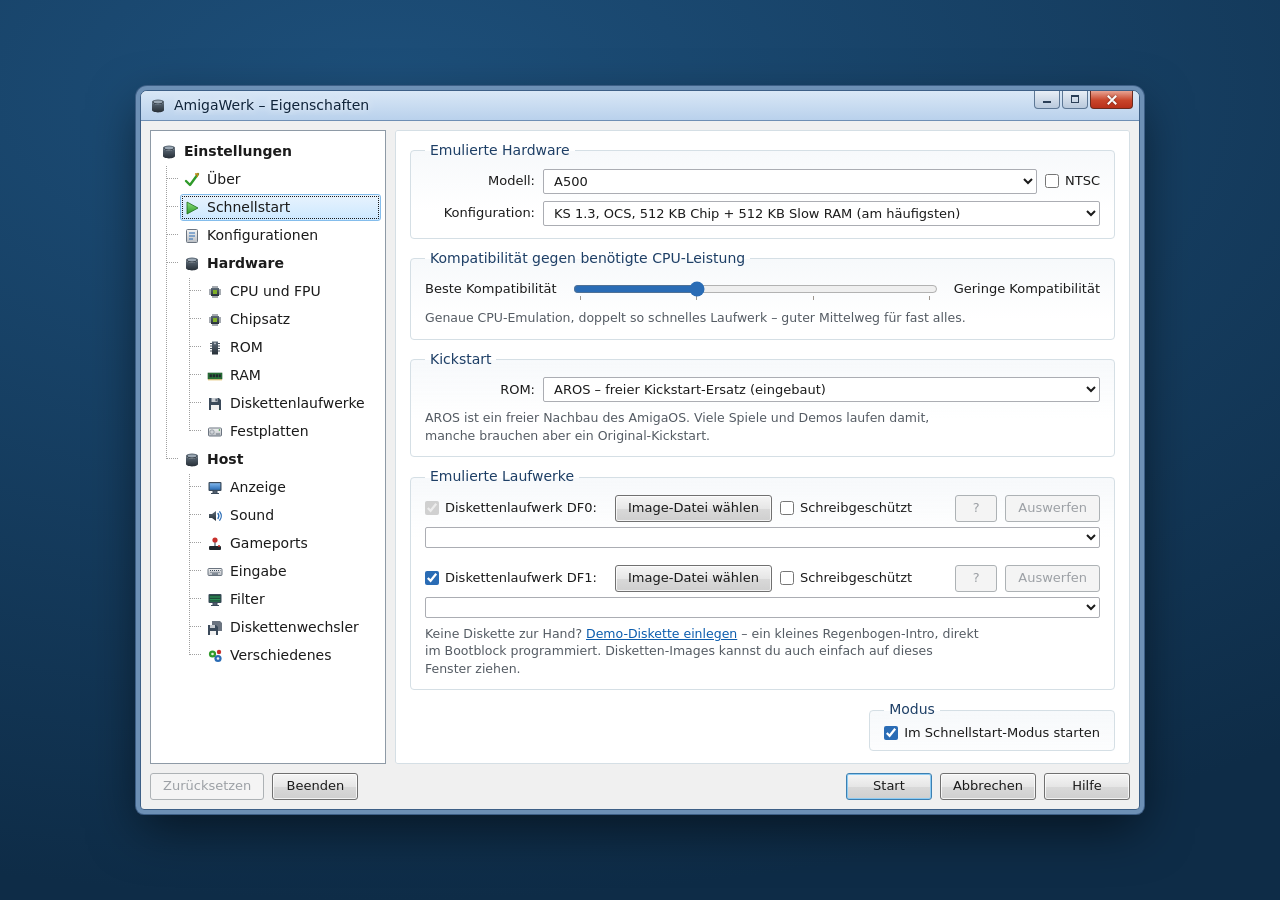
<file: static/amiga/index.html>
<!DOCTYPE html>
<html lang="de">
<head>
<meta charset="utf-8">
<meta name="viewport" content="width=device-width, initial-scale=1, viewport-fit=cover">
<title>AmigaWerk</title>
<meta name="claude:viewport-fit-sides" content="cover">
<link rel="stylesheet" href="css/app.css">
</head>
<body>
<!-- ======================================================================
     AmigaWerk – Amiga-Emulator im Browser
     Oberfläche: eigenständig (dieses Projekt)
     Emulationskern: SAE – Scripted Amiga Emulator (GPL-2.0, sae/)
     Kickstart-Ersatz: AROS (AROS Public License, roms/aros.js)
     ====================================================================== -->

<svg width="0" height="0" style="position:absolute" aria-hidden="true">
  <defs>
    <linearGradient id="gChip" x1="0" y1="0" x2="0" y2="1"><stop offset="0" stop-color="#5d6b78"/><stop offset="1" stop-color="#262e36"/></linearGradient>
    <linearGradient id="gBlue" x1="0" y1="0" x2="0" y2="1"><stop offset="0" stop-color="#7fb6ec"/><stop offset="1" stop-color="#2a6cb5"/></linearGradient>
    <linearGradient id="gGreen" x1="0" y1="0" x2="0" y2="1"><stop offset="0" stop-color="#8be07a"/><stop offset="1" stop-color="#2f9a2a"/></linearGradient>
    <linearGradient id="gGray" x1="0" y1="0" x2="0" y2="1"><stop offset="0" stop-color="#f4f4f4"/><stop offset="1" stop-color="#b9bec4"/></linearGradient>
  </defs>
  <symbol id="i-root" viewBox="0 0 16 16"><ellipse cx="8" cy="4" rx="6" ry="2.4" fill="url(#gChip)"/><path d="M2 4v8c0 1.3 2.7 2.4 6 2.4s6-1.1 6-2.4V4c0 1.3-2.7 2.4-6 2.4S2 5.3 2 4z" fill="url(#gChip)"/><ellipse cx="8" cy="4" rx="4.4" ry="1.4" fill="#9aa7b3"/></symbol>
  <symbol id="i-about" viewBox="0 0 16 16"><path d="M2 9l4 4 8-11" fill="none" stroke="#2f9a2a" stroke-width="2.4" stroke-linecap="round" stroke-linejoin="round"/><path d="M11 2l3 0-1 3" fill="none" stroke="#c9861a" stroke-width="1.4"/></symbol>
  <symbol id="i-play" viewBox="0 0 16 16"><path d="M3 2l11 6-11 6z" fill="url(#gGreen)" stroke="#1f6e1b" stroke-width=".8"/></symbol>
  <symbol id="i-cfg" viewBox="0 0 16 16"><rect x="2.5" y="1.5" width="11" height="13" rx="1" fill="url(#gGray)" stroke="#6b7480"/><path d="M5 5h6M5 8h6M5 11h4" stroke="#2a6cb5" stroke-width="1.2"/></symbol>
  <symbol id="i-chip" viewBox="0 0 16 16"><rect x="4" y="4" width="8" height="8" fill="url(#gChip)"/><path d="M6 2v2M8 2v2M10 2v2M6 12v2M8 12v2M10 12v2M2 6h2M2 8h2M2 10h2M12 6h2M12 8h2M12 10h2" stroke="#4a5560" stroke-width="1"/><rect x="6" y="6" width="4" height="4" fill="#7fb026"/></symbol>
  <symbol id="i-rom" viewBox="0 0 16 16"><rect x="5" y="1.5" width="6" height="13" fill="url(#gChip)"/><path d="M3 3.5h2M3 6h2M3 8.5h2M3 11h2M11 3.5h2M11 6h2M11 8.5h2M11 11h2" stroke="#4a5560"/><circle cx="8" cy="3.4" r=".9" fill="#c9cdd2"/></symbol>
  <symbol id="i-ram" viewBox="0 0 16 16"><rect x="1" y="5" width="14" height="6" fill="#2c7a3b" stroke="#1d5228" stroke-width=".6"/><rect x="2.5" y="6.3" width="2.4" height="3" fill="#20262c"/><rect x="5.6" y="6.3" width="2.4" height="3" fill="#20262c"/><rect x="8.7" y="6.3" width="2.4" height="3" fill="#20262c"/><rect x="11.8" y="6.3" width="2" height="3" fill="#20262c"/><path d="M2 11v1.5M4 11v1.5M6 11v1.5M8 11v1.5M10 11v1.5M12 11v1.5M14 11v1.5" stroke="#d6a93a"/></symbol>
  <symbol id="i-floppy" viewBox="0 0 16 16"><path d="M2 2h10l2 2v10H2z" fill="#3b4a5a"/><rect x="4.5" y="2" width="6" height="4" fill="#c9cdd2"/><rect x="8.5" y="2.7" width="1.3" height="2.6" fill="#3b4a5a"/><rect x="4" y="9" width="8" height="5" fill="#f2f2f2"/></symbol>
  <symbol id="i-hdd" viewBox="0 0 16 16"><rect x="1.5" y="4" width="13" height="8" rx="1" fill="url(#gGray)" stroke="#6b7480"/><circle cx="5" cy="8" r="2.2" fill="#d0d4d9" stroke="#7d8690" stroke-width=".7"/><rect x="9" y="9.5" width="4" height="1" fill="#6b7480"/><circle cx="12.4" cy="6" r=".8" fill="#2f9a2a"/></symbol>
  <symbol id="i-monitor" viewBox="0 0 16 16"><rect x="1.5" y="2" width="13" height="9" rx="1" fill="#3b4a5a"/><rect x="2.7" y="3.2" width="10.6" height="6.6" fill="url(#gBlue)"/><path d="M6 11h4v2H6z M4 13.5h8" stroke="#3b4a5a" fill="#6b7480"/></symbol>
  <symbol id="i-sound" viewBox="0 0 16 16"><path d="M2 6h3l4-3v10l-4-3H2z" fill="url(#gChip)"/><path d="M11 5.5c1 1.4 1 3.6 0 5M12.8 3.8c1.9 2.4 1.9 6 0 8.4" fill="none" stroke="#2a6cb5" stroke-width="1.3" stroke-linecap="round"/></symbol>
  <symbol id="i-joy" viewBox="0 0 16 16"><rect x="2" y="10" width="12" height="4" rx="1" fill="#20262c"/><path d="M7.3 10V5h1.4v5z" fill="#5d6b78"/><circle cx="8" cy="4" r="2.6" fill="#c8302c"/><circle cx="12" cy="10" r="1.1" fill="#c8302c"/></symbol>
  <symbol id="i-key" viewBox="0 0 16 16"><rect x="1" y="4.5" width="14" height="7" rx="1" fill="url(#gGray)" stroke="#6b7480"/><path d="M3 6.5h1M5 6.5h1M7 6.5h1M9 6.5h1M11 6.5h1M13 6.5h0.5M3.5 8.3h1M5.5 8.3h1M7.5 8.3h1M9.5 8.3h1M11.5 8.3h1M5 10h6" stroke="#3b4a5a"/></symbol>
  <symbol id="i-filter" viewBox="0 0 16 16"><rect x="1.5" y="2" width="13" height="9" rx="1" fill="#3b4a5a"/><rect x="2.7" y="3.2" width="10.6" height="6.6" fill="#122"/><path d="M2.7 4.2h10.6M2.7 5.8h10.6M2.7 7.4h10.6M2.7 9h10.6" stroke="#3fd07a" stroke-width=".7"/><path d="M6 11h4v2H6z M4 13.5h8" stroke="#3b4a5a" fill="#6b7480"/></symbol>
  <symbol id="i-swap" viewBox="0 0 16 16"><path d="M5 1h8l2 2v8H5z" fill="#6b7480"/><path d="M1 5h8l2 2v8H1z" fill="#3b4a5a"/><rect x="3" y="5" width="5" height="3" fill="#c9cdd2"/><rect x="3" y="11" width="6" height="4" fill="#f2f2f2"/></symbol>
  <symbol id="i-misc" viewBox="0 0 16 16"><circle cx="5.5" cy="6" r="3.6" fill="#2f9a2a"/><circle cx="11" cy="10.5" r="3.6" fill="#2a6cb5"/><circle cx="5.5" cy="6" r="1.3" fill="#e8f5e5"/><circle cx="11" cy="10.5" r="1.3" fill="#e5eef8"/><circle cx="12" cy="4" r="2.2" fill="#c8302c"/></symbol>
  <symbol id="i-gear" viewBox="0 0 16 16"><path d="M8 1.5l1.2 1.8 2.1-.6.4 2.1 2.1.4-.6 2.1 1.8 1.2-1.8 1.2.6 2.1-2.1.4-.4 2.1-2.1-.6L8 14.5l-1.2-1.8-2.1.6-.4-2.1-2.1-.4.6-2.1L1 8l1.8-1.2-.6-2.1 2.1-.4.4-2.1 2.1.6z" fill="currentColor"/><circle cx="8" cy="8" r="2.4" fill="var(--tb-bg, #fff)"/></symbol>
  <symbol id="i-pause" viewBox="0 0 16 16"><rect x="3.5" y="2.5" width="3" height="11" fill="currentColor"/><rect x="9.5" y="2.5" width="3" height="11" fill="currentColor"/></symbol>
  <symbol id="i-resume" viewBox="0 0 16 16"><path d="M4 2.5l9 5.5-9 5.5z" fill="currentColor"/></symbol>
  <symbol id="i-reset" viewBox="0 0 16 16"><path d="M13 8a5 5 0 1 1-1.6-3.7" fill="none" stroke="currentColor" stroke-width="2"/><path d="M13.6 1.5v4.3H9.3z" fill="currentColor"/></symbol>
  <symbol id="i-vol" viewBox="0 0 16 16"><path d="M2 6h3l4-3v10l-4-3H2z" fill="currentColor"/><path d="M11 5.5c1 1.4 1 3.6 0 5M12.8 3.8c1.9 2.4 1.9 6 0 8.4" fill="none" stroke="currentColor" stroke-width="1.4" stroke-linecap="round"/></symbol>
  <symbol id="i-mute" viewBox="0 0 16 16"><path d="M2 6h3l4-3v10l-4-3H2z" fill="currentColor"/><path d="M11 5.5l4 5M15 5.5l-4 5" stroke="currentColor" stroke-width="1.6" stroke-linecap="round"/></symbol>
  <symbol id="i-full" viewBox="0 0 16 16"><path d="M2 6V2h4M10 2h4v4M14 10v4h-4M6 14H2v-4" fill="none" stroke="currentColor" stroke-width="2"/></symbol>
  <symbol id="i-cam" viewBox="0 0 16 16"><path d="M1.5 5h3l1.5-2h4l1.5 2h3v8h-13z" fill="currentColor"/><circle cx="8" cy="8.8" r="2.6" fill="var(--tb-bg, #fff)"/><circle cx="8" cy="8.8" r="1.4" fill="currentColor"/></symbol>
  <symbol id="i-save" viewBox="0 0 16 16"><path d="M2 2h10l2 2v10H2z" fill="currentColor"/><rect x="4.5" y="2" width="6" height="4" fill="var(--tb-bg, #fff)"/><rect x="4" y="9" width="8" height="5" fill="var(--tb-bg, #fff)"/></symbol>
  <symbol id="i-eject" viewBox="0 0 16 16"><path d="M8 2.5l6 6.5H2z M2 11h12v2.5H2z" fill="currentColor"/></symbol>
  <symbol id="i-power" viewBox="0 0 16 16"><path d="M8 1.5v6" stroke="currentColor" stroke-width="2" stroke-linecap="round"/><path d="M4.4 4a5.4 5.4 0 1 0 7.2 0" fill="none" stroke="currentColor" stroke-width="2" stroke-linecap="round"/></symbol>
</defs>
</svg>

<div id="desktop">

  <!-- ================= Emulator-Fenster ================= -->
  <section id="emuWin" class="win" hidden aria-label="Amiga-Bildschirm">
    <header class="win-title">
      <span class="win-icon"><svg><use href="#i-root"/></svg></span>
      <span id="emuTitle" class="win-caption">AmigaWerk</span>
      <span class="win-btns" aria-hidden="true"><i></i><i></i><i class="x"></i></span>
    </header>
    <div class="toolbar" role="toolbar" aria-label="Emulator-Steuerung">
      <button id="tbSettings" class="tb" title="Einstellungen (F12)"><svg><use href="#i-gear"/></svg><span>Einstellungen</span></button>
      <button id="tbPause" class="tb" title="Pause / Fortsetzen (Pause-Taste)"><svg><use href="#i-pause"/></svg><span>Pause</span></button>
      <button id="tbReset" class="tb" title="Amiga zurücksetzen (Strg+Amiga+Amiga)"><svg><use href="#i-reset"/></svg><span>Reset</span></button>
      <span class="tb-sep"></span>
      <button id="tbDf0" class="tb" title="Diskette in DF0: einlegen"><svg><use href="#i-floppy"/></svg><span>DF0:</span></button>
      <button id="tbDf1" class="tb" title="Diskette in DF1: einlegen"><svg><use href="#i-floppy"/></svg><span>DF1:</span></button>
      <button id="tbSave" class="tb" title="Veränderte Disketten als ADF speichern" disabled><svg><use href="#i-save"/></svg><span>Speichern</span></button>
      <span class="tb-sep"></span>
      <button id="tbMute" class="tb" title="Ton an/aus"><svg><use href="#i-vol"/></svg><span>Ton</span></button>
      <button id="tbShot" class="tb" title="Bildschirmfoto als PNG"><svg><use href="#i-cam"/></svg><span>Foto</span></button>
      <button id="tbFull" class="tb" title="Vollbild (Alt+Enter)"><svg><use href="#i-full"/></svg><span>Vollbild</span></button>
      <span class="tb-fill"></span>
      <button id="tbQuit" class="tb tb-quit" title="Emulation beenden"><svg><use href="#i-power"/></svg><span>Aus</span></button>
    </div>
    <div id="screenWrap">
      <div id="screenBox">
        <div id="amigaVideo"></div>
        <div id="crt" aria-hidden="true"></div>
        <div id="pausedBadge" hidden>PAUSE</div>
        <div id="dropHint" hidden>Diskette loslassen → DF0: <small>(mit Umschalt → DF1:)</small></div>
      </div>
      <p id="focusHint" class="focus-hint" hidden>Ins Bild klicken, damit Tastatur und Maus beim Amiga ankommen. Esc gibt die Maus wieder frei.</p>
    </div>
    <footer class="statusbar" aria-live="off">
      <span id="sbMsg" class="sb-msg">Bereit</span>
      <span class="sb-leds">
        <span class="led-cell" title="Betriebsanzeige"><i id="ledPower" class="led"></i>Power</span>
        <span class="led-cell" title="Festplatte"><i id="ledHd" class="led"></i>HD</span>
        <span class="led-cell df" title="DF0: Spur"><i id="ledDf0" class="led"></i><b id="trkDf0">--</b></span>
        <span class="led-cell df" title="DF1: Spur"><i id="ledDf1" class="led"></i><b id="trkDf1">--</b></span>
        <span class="led-cell df" title="DF2: Spur"><i id="ledDf2" class="led"></i><b id="trkDf2">--</b></span>
        <span class="led-cell df" title="DF3: Spur"><i id="ledDf3" class="led"></i><b id="trkDf3">--</b></span>
        <span class="led-cell num" title="Bilder pro Sekunde"><b id="sbFps">0.0</b> FPS</span>
        <span class="led-cell num" title="CPU-Last des Emulators"><b id="sbCpu">0</b>%</span>
      </span>
    </footer>
  </section>

  <!-- ================= Eigenschaften-Dialog ================= -->
  <div id="propLayer">
  <section id="propWin" class="win dialog" role="dialog" aria-labelledby="propCaption">
    <header class="win-title">
      <span class="win-icon"><svg><use href="#i-root"/></svg></span>
      <span id="propCaption" class="win-caption">AmigaWerk – Eigenschaften</span>
      <span class="win-btns" aria-hidden="true"><i></i><i></i><i class="x" id="propX" title="Schließen"></i></span>
    </header>

    <div class="prop-body">
      <!-- Baumansicht -->
      <nav class="tree" aria-label="Einstellungsseiten">
        <select id="treeSelect" class="tree-select" aria-label="Seite wählen"></select>
        <ul id="tree" role="tree">
          <li role="treeitem" aria-expanded="true"><span class="node root"><svg><use href="#i-root"/></svg>Einstellungen</span>
            <ul role="group">
              <li><a href="#" data-page="about"><svg><use href="#i-about"/></svg>Über</a></li>
              <li><a href="#" data-page="quickstart"><svg><use href="#i-play"/></svg>Schnellstart</a></li>
              <li><a href="#" data-page="configs"><svg><use href="#i-cfg"/></svg>Konfigurationen</a></li>
              <li role="treeitem" aria-expanded="true"><span class="node"><svg><use href="#i-root"/></svg>Hardware</span>
                <ul role="group">
                  <li><a href="#" data-page="cpu"><svg><use href="#i-chip"/></svg>CPU und FPU</a></li>
                  <li><a href="#" data-page="chipset"><svg><use href="#i-chip"/></svg>Chipsatz</a></li>
                  <li><a href="#" data-page="rom"><svg><use href="#i-rom"/></svg>ROM</a></li>
                  <li><a href="#" data-page="ram"><svg><use href="#i-ram"/></svg>RAM</a></li>
                  <li><a href="#" data-page="floppy"><svg><use href="#i-floppy"/></svg>Diskettenlaufwerke</a></li>
                  <li><a href="#" data-page="hd"><svg><use href="#i-hdd"/></svg>Festplatten</a></li>
                </ul>
              </li>
              <li role="treeitem" aria-expanded="true"><span class="node"><svg><use href="#i-root"/></svg>Host</span>
                <ul role="group">
                  <li><a href="#" data-page="display"><svg><use href="#i-monitor"/></svg>Anzeige</a></li>
                  <li><a href="#" data-page="sound"><svg><use href="#i-sound"/></svg>Sound</a></li>
                  <li><a href="#" data-page="ports"><svg><use href="#i-joy"/></svg>Gameports</a></li>
                  <li><a href="#" data-page="input"><svg><use href="#i-key"/></svg>Eingabe</a></li>
                  <li><a href="#" data-page="filter"><svg><use href="#i-filter"/></svg>Filter</a></li>
                  <li><a href="#" data-page="swapper"><svg><use href="#i-swap"/></svg>Diskettenwechsler</a></li>
                  <li><a href="#" data-page="misc"><svg><use href="#i-misc"/></svg>Verschiedenes</a></li>
                </ul>
              </li>
            </ul>
          </li>
        </ul>
      </nav>

      <!-- Seiten -->
      <div class="pages">

        <!-- ---------- Über ---------- -->
        <div class="page" data-page="about">
          <div class="about-hero">
            <div class="boing" aria-hidden="true"></div>
            <div>
              <h1>AmigaWerk</h1>
              <p class="sub">Amiga-Emulator für den Browser</p>
              <p id="aboutVersion" class="mono"></p>
            </div>
          </div>
          <fieldset><legend>Was steckt drin?</legend>
            <ul class="facts">
              <li><b>Emulationskern:</b> SAE – Scripted Amiga Emulator von Rupert Hausberger, ein JavaScript-Port von UAE/WinUAE. Lizenz: GNU GPL 2.0 (<a href="sae/LICENSE-GPL-2.0.html" target="_blank" rel="noopener">Lizenztext</a>, <a href="https://github.com/naTmeg/ScriptedAmigaEmulator" target="_blank" rel="noopener">Quellcode</a>).</li>
              <li><b>Kickstart:</b> eingebaut ist der freie Kickstart-Ersatz AROS (AROS Public License). Original-Kickstarts von Commodore sind urheberrechtlich geschützt; legal gibt es sie z. B. mit „Amiga Forever“ von Cloanto. Eigene ROM-Dateien lädst du unter <a href="#" data-goto="rom">ROM</a>.</li>
              <li><b>Emuliert:</b> 68000 bis 68030, OCS/ECS/AGA, Chip-/Slow-/Fast-/Zorro-III-RAM, vier Diskettenlaufwerke (ADF, DMS, ADZ, ZIP), IDE-Festplatten (HDF), Paula-Sound, Maus und Joystick.</li>
              <li><b>Alles bleibt lokal:</b> Disketten und ROMs werden nur in diesem Browser verarbeitet und gespeichert, nichts wird hochgeladen.</li>
            </ul>
          </fieldset>
          <fieldset><legend>Tastenkürzel</legend>
            <table class="keys">
              <tr><td><kbd>F12</kbd></td><td>Einstellungen öffnen/schließen (Emulation pausiert solange)</td></tr>
              <tr><td><kbd>Pause</kbd></td><td>Emulation anhalten/fortsetzen</td></tr>
              <tr><td><kbd>Alt</kbd>+<kbd>Enter</kbd></td><td>Vollbild an/aus</td></tr>
              <tr><td><kbd>Esc</kbd></td><td>Maus aus dem Amiga-Fenster freigeben</td></tr>
              <tr><td>Datei aufs Bild ziehen</td><td>Diskette in DF0: einlegen (mit <kbd>Umschalt</kbd> in DF1:)</td></tr>
            </table>
          </fieldset>
        </div>

        <!-- ---------- Schnellstart ---------- -->
        <div class="page" data-page="quickstart">
          <fieldset><legend>Emulierte Hardware</legend>
            <div class="row"><label for="qsModel" class="lbl">Modell:</label>
              <select id="qsModel" class="grow"></select>
              <label class="chk"><input type="checkbox" id="qsNtsc"> NTSC</label></div>
            <div class="row"><label for="qsConfig" class="lbl">Konfiguration:</label>
              <select id="qsConfig" class="grow"></select></div>
          </fieldset>
          <fieldset><legend>Kompatibilität gegen benötigte CPU-Leistung</legend>
            <div class="row slider-row">
              <span class="slider-end">Beste Kompatibilität</span>
              <input type="range" id="qsCompat" min="0" max="3" step="1" list="qsCompatTicks" aria-label="Kompatibilität">
              <datalist id="qsCompatTicks"><option value="0"></option><option value="1"></option><option value="2"></option><option value="3"></option></datalist>
              <span class="slider-end">Geringe Kompatibilität</span>
            </div>
            <p id="qsCompatText" class="hint"></p>
          </fieldset>
          <fieldset><legend>Kickstart</legend>
            <div class="row"><label for="qsRom" class="lbl">ROM:</label>
              <select id="qsRom" class="grow">
                <option value="aros">AROS – freier Kickstart-Ersatz (eingebaut)</option>
                <option value="file">Eigene Kickstart-ROM-Datei</option>
              </select>
              <button class="btn" id="qsRomPick">Auswählen…</button></div>
            <p id="qsRomInfo" class="hint"></p>
          </fieldset>
          <fieldset><legend>Emulierte Laufwerke</legend>
            <div class="drive" data-unit="0">
              <div class="row">
                <label class="chk drv-lbl"><input type="checkbox" checked disabled> Diskettenlaufwerk DF0:</label>
                <button class="btn pick" data-unit="0">Image-Datei wählen</button>
                <label class="chk dim"><input type="checkbox" class="wp" data-unit="0"> Schreibgeschützt</label>
                <span class="row-fill"></span>
                <button class="btn sq info" data-unit="0" title="Informationen zur Diskette">?</button>
                <button class="btn eject" data-unit="0">Auswerfen</button>
              </div>
              <select class="hist grow" data-unit="0" aria-label="Zuletzt benutzte Disketten DF0"></select>
            </div>
            <div class="drive" data-unit="1">
              <div class="row">
                <label class="chk drv-lbl"><input type="checkbox" class="den" data-unit="1"> Diskettenlaufwerk DF1:</label>
                <button class="btn pick" data-unit="1">Image-Datei wählen</button>
                <label class="chk dim"><input type="checkbox" class="wp" data-unit="1"> Schreibgeschützt</label>
                <span class="row-fill"></span>
                <button class="btn sq info" data-unit="1" title="Informationen zur Diskette">?</button>
                <button class="btn eject" data-unit="1">Auswerfen</button>
              </div>
              <select class="hist grow" data-unit="1" aria-label="Zuletzt benutzte Disketten DF1"></select>
            </div>
            <p class="hint">Keine Diskette zur Hand? <a href="#" id="qsDemo">Demo-Diskette einlegen</a> – ein kleines Regenbogen-Intro, direkt im Bootblock programmiert. Disketten-Images kannst du auch einfach auf dieses Fenster ziehen.</p>
          </fieldset>
          <div class="qs-foot">
            <fieldset class="mini"><legend>Modus</legend>
              <label class="chk"><input type="checkbox" id="qsMode"> Im Schnellstart-Modus starten</label>
            </fieldset>
          </div>
        </div>

        <!-- ---------- Konfigurationen ---------- -->
        <div class="page" data-page="configs">
          <fieldset><legend>Gespeicherte Konfigurationen</legend>
            <div class="list-box" id="cfgList" role="listbox" aria-label="Konfigurationen"></div>
            <div class="row"><label for="cfgName" class="lbl">Name:</label><input type="text" id="cfgName" class="grow" maxlength="60" placeholder="z. B. A1200 Spiele"></div>
            <div class="row"><label for="cfgDesc" class="lbl">Beschreibung:</label><input type="text" id="cfgDesc" class="grow" maxlength="120"></div>
            <div class="row btn-row">
              <button class="btn" id="cfgLoad">Laden</button>
              <button class="btn" id="cfgSave">Speichern</button>
              <button class="btn" id="cfgDelete">Löschen</button>
              <span class="row-fill"></span>
              <button class="btn" id="cfgExport">Exportieren…</button>
              <button class="btn" id="cfgImport">Importieren…</button>
            </div>
            <p class="hint">Gespeichert werden alle Einstellungen dieses Dialogs. ROM-Dateien und Disketten liegen getrennt im Browser-Speicher und werden über die Verlaufslisten wiedergefunden.</p>
          </fieldset>
          <fieldset><legend>Werkseinstellungen</legend>
            <div class="row"><button class="btn" id="cfgDefaults">Alle Einstellungen zurücksetzen</button>
            <button class="btn" id="cfgForget">Gespeicherte ROMs und Disketten löschen</button></div>
          </fieldset>
        </div>

        <!-- ---------- CPU ---------- -->
        <div class="page" data-page="cpu">
          <div class="cols">
            <fieldset><legend>CPU</legend>
              <label class="rad"><input type="radio" name="cpuModel" value="68000"> 68000</label>
              <label class="rad"><input type="radio" name="cpuModel" value="68010"> 68010</label>
              <label class="rad"><input type="radio" name="cpuModel" value="68020"> 68020</label>
              <label class="rad"><input type="radio" name="cpuModel" value="68030"> 68030</label>
              <label class="rad off"><input type="radio" name="cpuModel" value="68040" disabled> 68040 <small>(nicht verfügbar)</small></label>
              <label class="rad off"><input type="radio" name="cpuModel" value="68060" disabled> 68060 <small>(nicht verfügbar)</small></label>
              <hr>
              <label class="chk"><input type="checkbox" id="cpuAddr24"> 24-Bit-Adressierung</label>
              <label class="chk"><input type="checkbox" id="cpuCompat"> Mehr Kompatibilität</label>
            </fieldset>
            <fieldset><legend>CPU-Geschwindigkeit</legend>
              <label class="rad"><input type="radio" name="cpuSpeed" value="-1"> So schnell wie möglich</label>
              <label class="rad"><input type="radio" name="cpuSpeed" value="0"> Annähernd A500/A1200 oder zyklusgenau</label>
              <p class="hint">„So schnell wie möglich“ beschleunigt Workbench und Programme, kann aber Spiele mit festem Timing stören.</p>
            </fieldset>
            <fieldset><legend>FPU</legend>
              <label class="rad"><input type="radio" name="fpu" checked> Keine</label>
              <label class="rad off"><input type="radio" name="fpu" disabled> 68881 <small>(nicht verfügbar)</small></label>
              <label class="rad off"><input type="radio" name="fpu" disabled> 68882 <small>(nicht verfügbar)</small></label>
              <p class="hint">Der Emulationskern bildet noch keine Fließkommaeinheit nach.</p>
            </fieldset>
          </div>
        </div>

        <!-- ---------- Chipsatz ---------- -->
        <div class="page" data-page="chipset">
          <div class="cols">
            <fieldset><legend>Chipsatz</legend>
              <label class="rad"><input type="radio" name="chipMask" value="0"> OCS (Original)</label>
              <label class="rad"><input type="radio" name="chipMask" value="1"> ECS Agnus</label>
              <label class="rad"><input type="radio" name="chipMask" value="2"> ECS Denise</label>
              <label class="rad"><input type="radio" name="chipMask" value="3"> Full ECS</label>
              <label class="rad"><input type="radio" name="chipMask" value="7"> AGA</label>
              <hr>
              <label class="chk"><input type="checkbox" id="chipNtsc"> NTSC (60 Hz)</label>
            </fieldset>
            <fieldset><legend>Optionen</legend>
              <label class="chk"><input type="checkbox" id="chipBlitImm"> Sofortiger Blitter</label>
              <div class="row"><label for="chipBlitWait" class="lbl w-auto">Auf Blitter warten:</label>
                <select id="chipBlitWait">
                  <option value="0">Nie</option><option value="1">Automatisch</option><option value="2">Ohne Leerlauf</option><option value="3">Immer</option>
                </select></div>
            </fieldset>
          </div>
          <fieldset><legend>Kollisionserkennung</legend>
            <div class="radio-line">
              <label class="rad"><input type="radio" name="chipCol" value="0"> Aus</label>
              <label class="rad"><input type="radio" name="chipCol" value="1"> Nur Sprites</label>
              <label class="rad"><input type="radio" name="chipCol" value="2"> Sprites und Sprites gegen Playfield</label>
              <label class="rad"><input type="radio" name="chipCol" value="3"> Vollständig (selten nötig)</label>
            </div>
          </fieldset>
          <fieldset><legend>Chipsatz-Erweiterungen</legend>
            <p id="chipFeatures" class="hint"></p>
          </fieldset>
        </div>

        <!-- ---------- ROM ---------- -->
        <div class="page" data-page="rom">
          <fieldset><legend>Haupt-ROM (Kickstart)</legend>
            <label class="rad"><input type="radio" name="romSrc" value="aros"> AROS – freier Kickstart-Ersatz (eingebaut, 512 KB + 512 KB Erweiterung)</label>
            <label class="rad"><input type="radio" name="romSrc" value="file"> Eigene ROM-Datei</label>
            <div class="row file-row"><span class="file-name" id="romName">– keine Datei –</span>
              <button class="btn" id="romPick">Datei wählen…</button><button class="btn" id="romClear">Entfernen</button></div>
            <p id="romInfo" class="hint"></p>
          </fieldset>
          <fieldset><legend>Erweiterungs-ROM</legend>
            <div class="row file-row"><span class="file-name" id="extName">– keine Datei –</span>
              <button class="btn" id="extPick">Datei wählen…</button><button class="btn" id="extClear">Entfernen</button></div>
            <p class="hint">Nur für CDTV/CD32 oder besondere ROMs nötig. Bei AROS wird die Erweiterung automatisch geladen.</p>
          </fieldset>
          <fieldset><legend>ROM-Schlüssel (Cloanto „rom.key“)</legend>
            <div class="row file-row"><span class="file-name" id="keyName">– keine Datei –</span>
              <button class="btn" id="keyPick">Datei wählen…</button><button class="btn" id="keyClear">Entfernen</button></div>
            <label class="chk"><input type="checkbox" id="romShifter"> Kickstart-Shifter (für sehr alte Spiele)</label>
          </fieldset>
        </div>

        <!-- ---------- RAM ---------- -->
        <div class="page" data-page="ram">
          <fieldset><legend>Speichereinstellungen</legend>
            <div class="mem-grid">
              <label for="memChip">Chip:</label><input type="range" id="memChip" min="0" max="5" step="1"><output id="memChipOut"></output>
              <label for="memSlow">Slow:</label><input type="range" id="memSlow" min="0" max="4" step="1"><output id="memSlowOut"></output>
              <label for="memZ2">Z2 Fast:</label><input type="range" id="memZ2" min="0" max="5" step="1"><output id="memZ2Out"></output>
              <label for="memZ3">Z3 Fast:</label><input type="range" id="memZ3" min="0" max="13" step="1"><output id="memZ3Out"></output>
            </div>
            <p id="memHint" class="hint"></p>
          </fieldset>
          <fieldset><legend>Erweiterter Speicher (A3000/A4000 Hauptplatine)</legend>
            <div class="mem-grid">
              <label for="memMbLow">Hauptplatine:</label><input type="range" id="memMbLow" min="0" max="7" step="1"><output id="memMbLowOut"></output>
              <label for="memMbHigh">Prozessorslot:</label><input type="range" id="memMbHigh" min="0" max="8" step="1"><output id="memMbHighOut"></output>
            </div>
          </fieldset>
        </div>

        <!-- ---------- Diskettenlaufwerke ---------- -->
        <div class="page" data-page="floppy">
          <fieldset><legend>Laufwerke</legend>
            <div id="fdRows"></div>
          </fieldset>
          <div class="cols">
            <fieldset><legend>Laufwerksgeschwindigkeit</legend>
              <div class="row"><input type="range" id="fdSpeed" min="0" max="4" step="1" class="grow" aria-label="Laufwerksgeschwindigkeit"><output id="fdSpeedOut" class="w-out"></output></div>
              <p class="hint">„Turbo“ lädt am schnellsten, manche Kopierschutz-Spiele brauchen aber „100 %“.</p>
            </fieldset>
            <fieldset><legend>Neue Diskette</legend>
              <div class="row"><label for="fdNewLabel" class="lbl w-auto">Name:</label><input type="text" id="fdNewLabel" class="grow" value="Leer" maxlength="30"></div>
              <div class="row"><select id="fdNewType"><option value="1">3,5" DD (880 KB)</option><option value="2">3,5" HD (1,76 MB)</option></select>
                <label class="chk"><input type="checkbox" id="fdNewFfs"> FFS</label>
                <label class="chk"><input type="checkbox" id="fdNewBoot"> Bootfähig</label></div>
              <div class="row"><select id="fdNewUnit"><option value="0">in DF0:</option><option value="1">in DF1:</option><option value="2">in DF2:</option><option value="3">in DF3:</option></select>
                <button class="btn" id="fdNewCreate">Leere Diskette erzeugen</button></div>
            </fieldset>
          </div>
        </div>

        <!-- ---------- Festplatten ---------- -->
        <div class="page" data-page="hd">
          <fieldset><legend>IDE-Festplatten (Hardfile-Images)</legend>
            <div id="hdRows"></div>
            <p id="hdHint" class="hint"></p>
          </fieldset>
        </div>

        <!-- ---------- Anzeige ---------- -->
        <div class="page" data-page="display">
          <fieldset><legend>Amiga-Bildschirm</legend>
            <div class="grid2">
              <label for="vidRes">Auflösung:</label>
              <select id="vidRes"><option value="0">LowRes (320 Pixel)</option><option value="1">HighRes (640 Pixel)</option><option value="2">SuperHighRes (1280 Pixel)</option></select>
              <label for="vidLine">Zeilenmodus:</label>
              <select id="vidLine"><option value="0">Einfach</option><option value="1">Verdoppelt</option><option value="2">Scanlines</option></select>
              <label for="vidApi">Grafik-Schnittstelle:</label>
              <select id="vidApi"><option value="1">WebGL</option><option value="0">Canvas 2D</option></select>
              <label for="vidScale">Skalierung:</label>
              <select id="vidScale"><option value="fit">Fenster füllen (Seitenverhältnis halten)</option><option value="int">Ganzzahlig (scharfe Pixel)</option><option value="1">1-fach</option><option value="2">2-fach</option></select>
              <label for="vidCursor">Mauszeiger:</label>
              <select id="vidCursor"><option value="0">Immer sichtbar</option><option value="1">Über dem Bild verstecken</option><option value="2">Im Bild einfangen (empfohlen)</option></select>
            </div>
          </fieldset>
          <fieldset><legend>Einstellungen</legend>
            <label class="chk"><input type="checkbox" id="vidSkip"> Jedes zweite Bild auslassen (schont langsame Rechner)</label>
            <label class="chk"><input type="checkbox" id="vidCenterX"> Bild waagerecht zentrieren</label>
            <label class="chk"><input type="checkbox" id="vidCenterY"> Bild senkrecht zentrieren</label>
            <label class="chk"><input type="checkbox" id="vidSmooth"> Bild glätten (statt scharfer Pixel)</label>
          </fieldset>
        </div>

        <!-- ---------- Sound ---------- -->
        <div class="page" data-page="sound">
          <fieldset><legend>Soundausgabe</legend>
            <label class="rad"><input type="radio" name="sndMode" value="0"> Aus (nicht emuliert)</label>
            <label class="rad"><input type="radio" name="sndMode" value="1"> Aus, aber emuliert</label>
            <label class="rad"><input type="radio" name="sndMode" value="2"> Ein</label>
            <label class="rad"><input type="radio" name="sndMode" value="3"> Ein, höchste Genauigkeit</label>
          </fieldset>
          <fieldset><legend>Einstellungen</legend>
            <div class="grid2">
              <label for="sndFreq">Frequenz:</label>
              <select id="sndFreq"><option value="0">Automatisch (wie Soundkarte)</option><option value="22050">22050 Hz</option><option value="44100">44100 Hz</option><option value="48000">48000 Hz</option></select>
              <label for="sndCh">Kanäle:</label>
              <select id="sndCh"><option value="1">Mono</option><option value="2">Stereo</option></select>
              <label for="sndSep">Stereo-Trennung:</label>
              <div class="row"><input type="range" id="sndSep" min="0" max="10" step="1" class="grow"><output id="sndSepOut" class="w-out"></output></div>
              <label for="sndDelay">Stereo-Verzögerung:</label>
              <select id="sndDelay"><option value="0">Keine</option><option value="1">2</option><option value="2">4</option><option value="3">8</option><option value="4">16</option><option value="5">32</option></select>
              <label for="sndInterp">Interpolation:</label>
              <select id="sndInterp"><option value="0">Keine</option><option value="1">Anti</option><option value="2">RH</option><option value="3">Crux</option></select>
              <label for="sndFilter">Audiofilter:</label>
              <select id="sndFilter"><option value="0">Immer aus</option><option value="1">Emuliert (Power-LED)</option><option value="2">Immer an</option></select>
              <label for="sndFilterType">Filtertyp:</label>
              <select id="sndFilterType"><option value="0">A500</option><option value="1">A1200</option></select>
            </div>
          </fieldset>
        </div>

        <!-- ---------- Gameports ---------- -->
        <div class="page" data-page="ports">
          <fieldset><legend>Port 0 (Maus-Port)</legend>
            <div class="grid2" data-port="0"></div>
          </fieldset>
          <fieldset><legend>Port 1 (Joystick-Port)</legend>
            <div class="grid2" data-port="1"></div>
          </fieldset>
          <p id="padInfo" class="hint"></p>
        </div>

        <!-- ---------- Eingabe ---------- -->
        <div class="page" data-page="input">
          <fieldset><legend>Tastatur</legend>
            <label class="chk"><input type="checkbox" id="inKeyboard"> Tastatur an den Amiga weiterleiten</label>
            <table class="keys">
              <tr><td>Linke Amiga-Taste</td><td><kbd>Alt</kbd> links / <kbd>Windows</kbd> links</td></tr>
              <tr><td>Rechte Amiga-Taste</td><td><kbd>Alt Gr</kbd> / <kbd>Windows</kbd> rechts</td></tr>
              <tr><td>Help</td><td><kbd>Ende</kbd> oder <kbd>Bild ↓</kbd></td></tr>
              <tr><td>Del</td><td><kbd>Entf</kbd></td></tr>
              <tr><td>Reset</td><td>Strg + beide Amiga-Tasten oder Schaltfläche „Reset“</td></tr>
            </table>
          </fieldset>
          <fieldset><legend>Maus</legend>
            <p class="hint">Beim Klick ins Bild wird der Mauszeiger eingefangen, wenn unter <a href="#" data-goto="display">Anzeige</a> „Im Bild einfangen“ gewählt ist. Mit <kbd>Esc</kbd> gibst du ihn wieder frei.</p>
          </fieldset>
        </div>

        <!-- ---------- Filter ---------- -->
        <div class="page" data-page="filter">
          <fieldset><legend>Röhrenbildschirm</legend>
            <div class="grid2">
              <label for="fltScan">Scanlines:</label>
              <div class="row"><input type="range" id="fltScan" min="0" max="100" step="5" class="grow"><output id="fltScanOut" class="w-out"></output></div>
              <label for="fltVig">Randabdunklung:</label>
              <div class="row"><input type="range" id="fltVig" min="0" max="100" step="5" class="grow"><output id="fltVigOut" class="w-out"></output></div>
              <label for="fltGlow">Leuchten:</label>
              <div class="row"><input type="range" id="fltGlow" min="0" max="100" step="5" class="grow"><output id="fltGlowOut" class="w-out"></output></div>
            </div>
          </fieldset>
          <fieldset><legend>Bildeinstellungen</legend>
            <div class="grid2">
              <label for="fltLum">Helligkeit:</label>
              <div class="row"><input type="range" id="fltLum" min="-200" max="200" step="10" class="grow"><output id="fltLumOut" class="w-out"></output></div>
              <label for="fltCon">Kontrast:</label>
              <div class="row"><input type="range" id="fltCon" min="-200" max="200" step="10" class="grow"><output id="fltConOut" class="w-out"></output></div>
              <label for="fltGam">Gamma:</label>
              <div class="row"><input type="range" id="fltGam" min="-200" max="200" step="10" class="grow"><output id="fltGamOut" class="w-out"></output></div>
            </div>
            <div class="row"><button class="btn" id="fltReset">Filter zurücksetzen</button></div>
            <p class="hint">Röhren-Effekte wirken sofort. Helligkeit, Kontrast und Gamma rechnet der Emulator selbst; sie gelten ab dem nächsten Start.</p>
          </fieldset>
        </div>

        <!-- ---------- Diskettenwechsler ---------- -->
        <div class="page" data-page="swapper">
          <fieldset><legend>Disketten-Sammlung</legend>
            <div class="list-box tall" id="swapList" role="listbox" aria-label="Diskettensammlung"></div>
            <div class="row btn-row">
              <button class="btn" id="swAdd">Disketten hinzufügen…</button>
              <span class="row-fill"></span>
              <button class="btn" id="swDf0">→ DF0:</button>
              <button class="btn" id="swDf1">→ DF1:</button>
              <button class="btn" id="swDel">Entfernen</button>
            </div>
            <p class="hint">Mehrteilige Spiele: alle Disketten hier sammeln, dann während des Spiels mit <kbd>F12</kbd> wechseln. Die Sammlung bleibt im Browser gespeichert.</p>
          </fieldset>
        </div>

        <!-- ---------- Verschiedenes ---------- -->
        <div class="page" data-page="misc">
          <fieldset><legend>Verhalten</legend>
            <label class="chk"><input type="checkbox" id="miscPauseBg"> Pausieren, wenn das Browserfenster im Hintergrund ist</label>
            <label class="chk"><input type="checkbox" id="miscPauseDlg"> Pausieren, solange dieser Dialog offen ist</label>
            <label class="chk"><input type="checkbox" id="miscStatus"> Statusleiste mit Laufwerks-LEDs anzeigen</label>
            <label class="chk"><input type="checkbox" id="miscToolbar"> Werkzeugleiste anzeigen</label>
            <label class="chk"><input type="checkbox" id="miscRemember"> ROMs und Disketten im Browser merken</label>
            <label class="chk"><input type="checkbox" id="miscAutoStart"> Beim Öffnen der Seite sofort starten</label>
          </fieldset>
          <fieldset><legend>Schnittstellen</legend>
            <label class="chk"><input type="checkbox" id="miscSerial"> Serielle Ausgabe in die Browser-Konsole schreiben</label>
          </fieldset>
        </div>

      </div><!-- /pages -->
    </div><!-- /prop-body -->

    <footer class="prop-foot">
      <button class="btn" id="btnReset" disabled>Zurücksetzen</button>
      <button class="btn" id="btnQuit">Beenden</button>
      <span class="row-fill"></span>
      <button class="btn default" id="btnStart">Start</button>
      <button class="btn" id="btnCancel">Abbrechen</button>
      <button class="btn" id="btnHelp">Hilfe</button>
    </footer>
  </section>
  </div>

  <!-- Ausgeschaltet -->
  <section id="offScreen" hidden>
    <div class="off-card">
      <svg class="off-icon"><use href="#i-power"/></svg>
      <p>Der Amiga ist ausgeschaltet.</p>
      <button class="btn default" id="btnPowerOn">Einstellungen öffnen</button>
    </div>
  </section>
</div>

<!-- Nachrichtenfenster -->
<div id="msgLayer" hidden>
  <section class="win msg" role="alertdialog" aria-labelledby="msgTitle" aria-describedby="msgText">
    <header class="win-title"><span class="win-icon"><svg><use href="#i-root"/></svg></span><span id="msgTitle" class="win-caption">AmigaWerk</span></header>
    <div class="msg-body"><div id="msgText"></div></div>
    <footer class="msg-foot" id="msgBtns"></footer>
  </section>
</div>

<input type="file" id="fileInput" hidden>

<!-- Emulationskern (Reihenfolge beibehalten) -->
<script src="sae/prototypes.js"></script>
<script src="sae/utils.js"></script>
<script src="sae/dms.js"></script>
<script src="sae/config.js"></script>
<script src="sae/roms.js"></script>
<script src="sae/memory.js"></script>
<script src="sae/autoconf.js"></script>
<script src="sae/expansion.js"></script>
<script src="sae/events.js"></script>
<script src="sae/gayle.js"></script>
<script src="sae/ide.js"></script>
<script src="sae/filesys.js"></script>
<script src="sae/hardfile.js"></script>
<script src="sae/dongle.js"></script>
<script src="sae/input.js"></script>
<script src="sae/serpar.js"></script>
<script src="sae/custom.js"></script>
<script src="sae/blitter.js"></script>
<script src="sae/copper.js"></script>
<script src="sae/playfield.js"></script>
<script src="sae/video.js"></script>
<script src="sae/audio.js"></script>
<script src="sae/cia.js"></script>
<script src="sae/disk.js"></script>
<script src="sae/rtc.js"></script>
<script src="sae/m68k.js"></script>
<script src="sae/cpu.js"></script>
<script src="sae/amiga.js"></script>
<!-- freier Kickstart-Ersatz -->
<script src="roms/aros.js"></script>
<!-- Oberfläche -->
<script src="js/files.js"></script>
<script src="js/demodisk.js"></script>
<script src="js/app.js"></script>
</body>
</html>
</file>
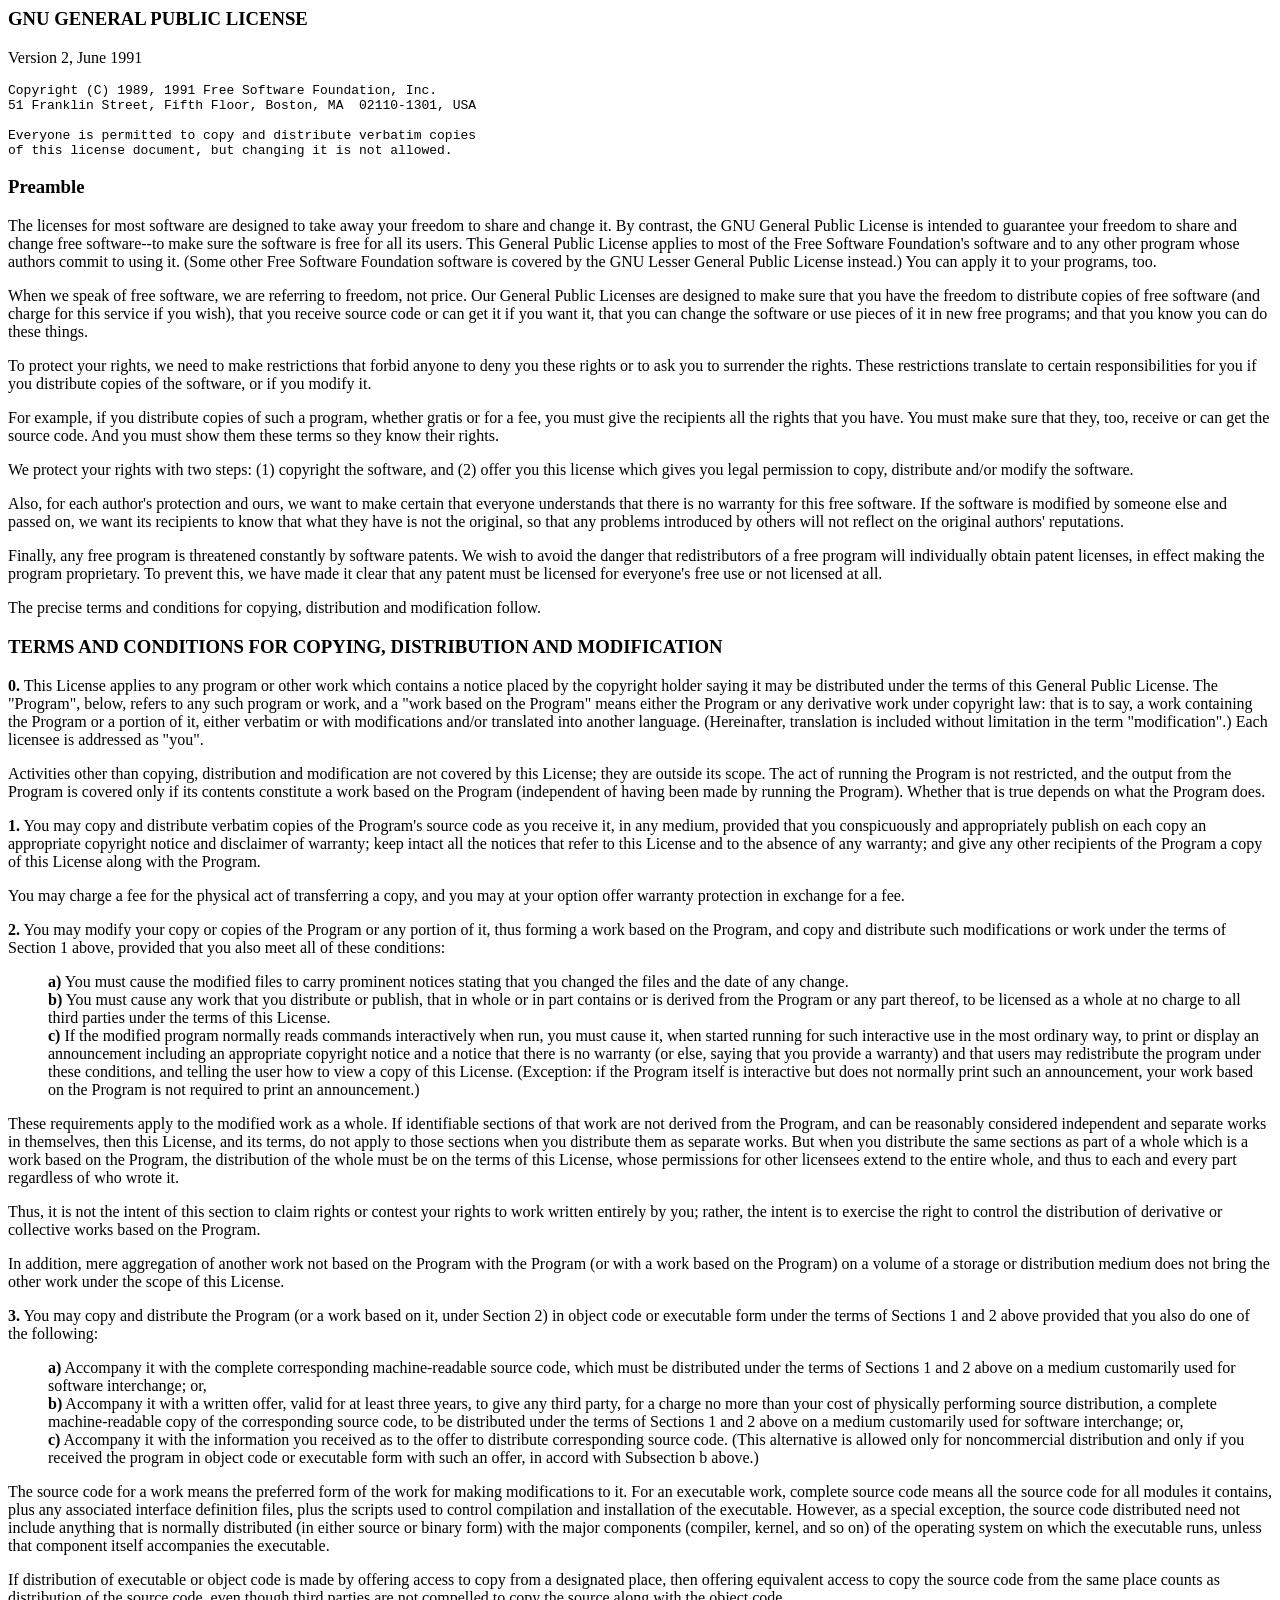
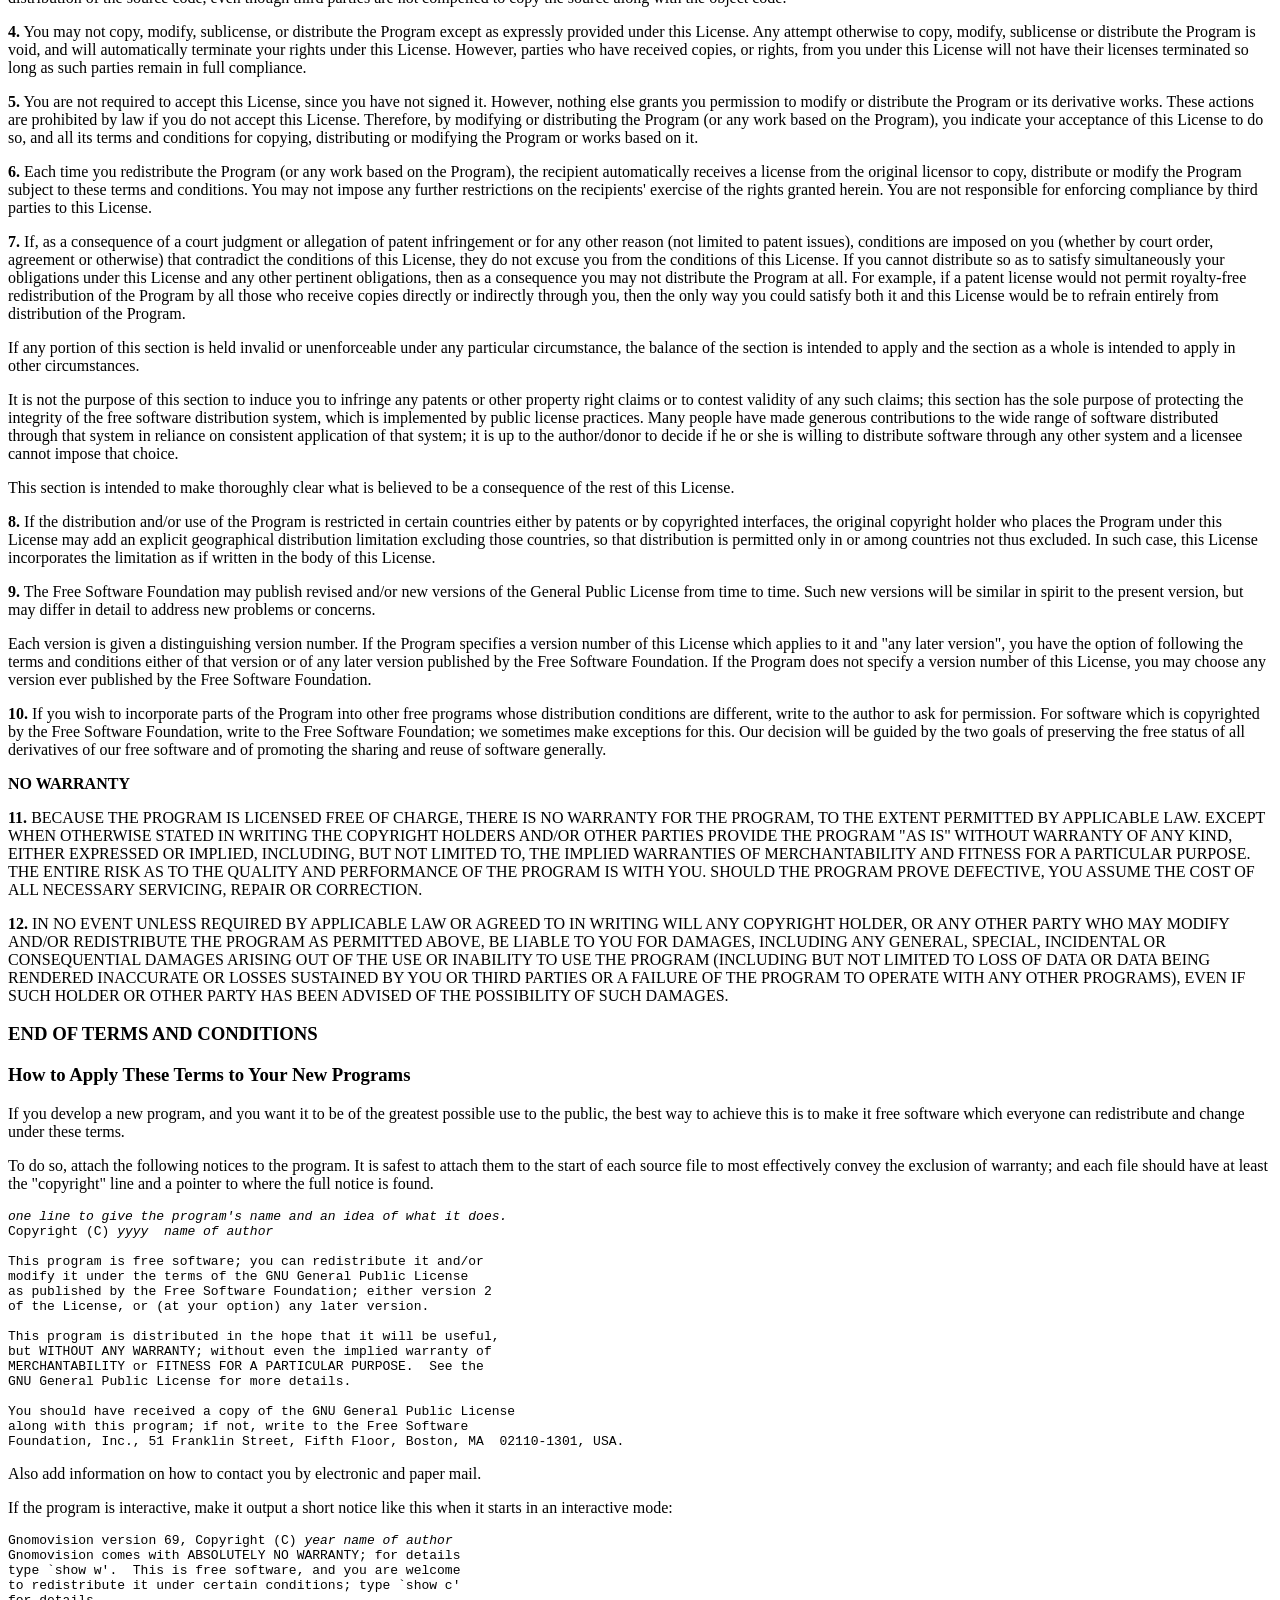
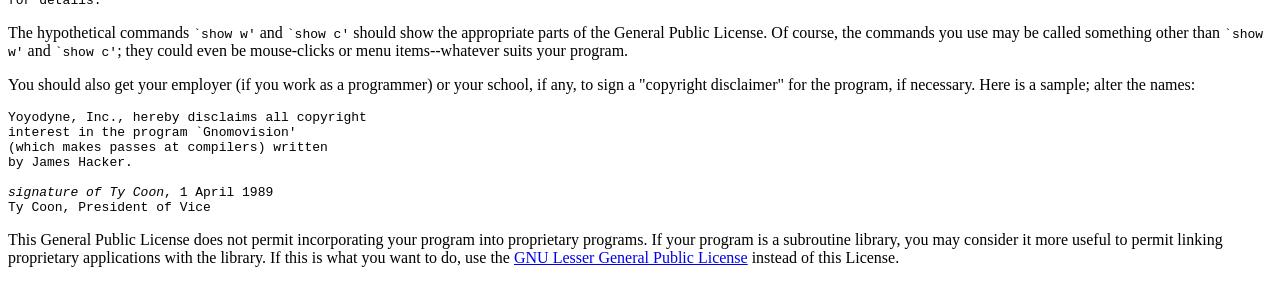
<file: static/amiga/sae/LICENSE-GPL-2.0.html>
<!DOCTYPE html PUBLIC "-//W3C//DTD HTML 4.01 Transitional//EN">

<html><head>
 <meta http-equiv="Content-Type" content="text/html; charset=utf-8">
 <title>GNU General Public License v2.0 - GNU Project - Free Software Foundation (FSF)</title>
 <link rel="alternate" type="application/rdf+xml"
		 href="https://www.gnu.org/licenses/old-licenses/gpl-2.0.rdf"> 
</head>
<body>
<h3><a id="SEC1">GNU GENERAL PUBLIC LICENSE</a></h3>
<p>
Version 2, June 1991
</p>

<pre>
Copyright (C) 1989, 1991 Free Software Foundation, Inc.  
51 Franklin Street, Fifth Floor, Boston, MA  02110-1301, USA

Everyone is permitted to copy and distribute verbatim copies
of this license document, but changing it is not allowed.
</pre>

<h3><a id="preamble"></a><a id="SEC2">Preamble</a></h3>

<p>
  The licenses for most software are designed to take away your
freedom to share and change it.  By contrast, the GNU General Public
License is intended to guarantee your freedom to share and change free
software--to make sure the software is free for all its users.  This
General Public License applies to most of the Free Software
Foundation's software and to any other program whose authors commit to
using it.  (Some other Free Software Foundation software is covered by
the GNU Lesser General Public License instead.)  You can apply it to
your programs, too.
</p>

<p>
  When we speak of free software, we are referring to freedom, not
price.  Our General Public Licenses are designed to make sure that you
have the freedom to distribute copies of free software (and charge for
this service if you wish), that you receive source code or can get it
if you want it, that you can change the software or use pieces of it
in new free programs; and that you know you can do these things.
</p>

<p>
  To protect your rights, we need to make restrictions that forbid
anyone to deny you these rights or to ask you to surrender the rights.
These restrictions translate to certain responsibilities for you if you
distribute copies of the software, or if you modify it.
</p>

<p>
  For example, if you distribute copies of such a program, whether
gratis or for a fee, you must give the recipients all the rights that
you have.  You must make sure that they, too, receive or can get the
source code.  And you must show them these terms so they know their
rights.
</p>

<p>
  We protect your rights with two steps: (1) copyright the software, and
(2) offer you this license which gives you legal permission to copy,
distribute and/or modify the software.
</p>

<p>
  Also, for each author's protection and ours, we want to make certain
that everyone understands that there is no warranty for this free
software.  If the software is modified by someone else and passed on, we
want its recipients to know that what they have is not the original, so
that any problems introduced by others will not reflect on the original
authors' reputations.
</p>

<p>
  Finally, any free program is threatened constantly by software
patents.  We wish to avoid the danger that redistributors of a free
program will individually obtain patent licenses, in effect making the
program proprietary.  To prevent this, we have made it clear that any
patent must be licensed for everyone's free use or not licensed at all.
</p>

<p>
  The precise terms and conditions for copying, distribution and
modification follow.
</p>


<h3><a id="terms"></a><a id="SEC3">TERMS AND CONDITIONS FOR COPYING, DISTRIBUTION AND MODIFICATION</a></h3>


<a id="section0"></a><p>
<strong>0.</strong>
 This License applies to any program or other work which contains
a notice placed by the copyright holder saying it may be distributed
under the terms of this General Public License.  The "Program", below,
refers to any such program or work, and a "work based on the Program"
means either the Program or any derivative work under copyright law:
that is to say, a work containing the Program or a portion of it,
either verbatim or with modifications and/or translated into another
language.  (Hereinafter, translation is included without limitation in
the term "modification".)  Each licensee is addressed as "you".
</p>

<p>
Activities other than copying, distribution and modification are not
covered by this License; they are outside its scope.  The act of
running the Program is not restricted, and the output from the Program
is covered only if its contents constitute a work based on the
Program (independent of having been made by running the Program).
Whether that is true depends on what the Program does.
</p>

<a id="section1"></a><p>
<strong>1.</strong>
 You may copy and distribute verbatim copies of the Program's
source code as you receive it, in any medium, provided that you
conspicuously and appropriately publish on each copy an appropriate
copyright notice and disclaimer of warranty; keep intact all the
notices that refer to this License and to the absence of any warranty;
and give any other recipients of the Program a copy of this License
along with the Program.
</p>

<p>
You may charge a fee for the physical act of transferring a copy, and
you may at your option offer warranty protection in exchange for a fee.
</p>

<a id="section2"></a><p>
<strong>2.</strong>
 You may modify your copy or copies of the Program or any portion
of it, thus forming a work based on the Program, and copy and
distribute such modifications or work under the terms of Section 1
above, provided that you also meet all of these conditions:
</p>

<dl>
  <dt></dt>
	 <dd>
		<strong>a)</strong>
		You must cause the modified files to carry prominent notices
		stating that you changed the files and the date of any change.
	 </dd>
  <dt></dt>
	 <dd>
		<strong>b)</strong>
		You must cause any work that you distribute or publish, that in
		whole or in part contains or is derived from the Program or any
		part thereof, to be licensed as a whole at no charge to all third
		parties under the terms of this License.
	 </dd>
  <dt></dt>
	 <dd>
		<strong>c)</strong>
		If the modified program normally reads commands interactively
		when run, you must cause it, when started running for such
		interactive use in the most ordinary way, to print or display an
		announcement including an appropriate copyright notice and a
		notice that there is no warranty (or else, saying that you provide
		a warranty) and that users may redistribute the program under
		these conditions, and telling the user how to view a copy of this
		License.  (Exception: if the Program itself is interactive but
		does not normally print such an announcement, your work based on
		the Program is not required to print an announcement.)
	 </dd>
</dl>

<p>
These requirements apply to the modified work as a whole.  If
identifiable sections of that work are not derived from the Program,
and can be reasonably considered independent and separate works in
themselves, then this License, and its terms, do not apply to those
sections when you distribute them as separate works.  But when you
distribute the same sections as part of a whole which is a work based
on the Program, the distribution of the whole must be on the terms of
this License, whose permissions for other licensees extend to the
entire whole, and thus to each and every part regardless of who wrote it.
</p>

<p>
Thus, it is not the intent of this section to claim rights or contest
your rights to work written entirely by you; rather, the intent is to
exercise the right to control the distribution of derivative or
collective works based on the Program.
</p>

<p>
In addition, mere aggregation of another work not based on the Program
with the Program (or with a work based on the Program) on a volume of
a storage or distribution medium does not bring the other work under
the scope of this License.
</p>

<a id="section3"></a><p>
<strong>3.</strong>
 You may copy and distribute the Program (or a work based on it,
under Section 2) in object code or executable form under the terms of
Sections 1 and 2 above provided that you also do one of the following:
</p>

<!-- we use this doubled UL to get the sub-sections indented, -->
<!-- while making the bullets as unobvious as possible. -->

<dl>
  <dt></dt>
	 <dd>
		<strong>a)</strong>
		Accompany it with the complete corresponding machine-readable
		source code, which must be distributed under the terms of Sections
		1 and 2 above on a medium customarily used for software interchange; or,
	 </dd>
  <dt></dt>
	 <dd>
		<strong>b)</strong>
		Accompany it with a written offer, valid for at least three
		years, to give any third party, for a charge no more than your
		cost of physically performing source distribution, a complete
		machine-readable copy of the corresponding source code, to be
		distributed under the terms of Sections 1 and 2 above on a medium
		customarily used for software interchange; or,
	 </dd>
  <dt></dt>
	 <dd>
		<strong>c)</strong>
		Accompany it with the information you received as to the offer
		to distribute corresponding source code.  (This alternative is
		allowed only for noncommercial distribution and only if you
		received the program in object code or executable form with such
		an offer, in accord with Subsection b above.)
	 </dd>
</dl>

<p>
The source code for a work means the preferred form of the work for
making modifications to it.  For an executable work, complete source
code means all the source code for all modules it contains, plus any
associated interface definition files, plus the scripts used to
control compilation and installation of the executable.  However, as a
special exception, the source code distributed need not include
anything that is normally distributed (in either source or binary
form) with the major components (compiler, kernel, and so on) of the
operating system on which the executable runs, unless that component
itself accompanies the executable.
</p>

<p>
If distribution of executable or object code is made by offering
access to copy from a designated place, then offering equivalent
access to copy the source code from the same place counts as
distribution of the source code, even though third parties are not
compelled to copy the source along with the object code.
</p>

<a id="section4"></a><p>
<strong>4.</strong>
 You may not copy, modify, sublicense, or distribute the Program
except as expressly provided under this License.  Any attempt
otherwise to copy, modify, sublicense or distribute the Program is
void, and will automatically terminate your rights under this License.
However, parties who have received copies, or rights, from you under
this License will not have their licenses terminated so long as such
parties remain in full compliance.
</p>

<a id="section5"></a><p>
<strong>5.</strong>
 You are not required to accept this License, since you have not
signed it.  However, nothing else grants you permission to modify or
distribute the Program or its derivative works.  These actions are
prohibited by law if you do not accept this License.  Therefore, by
modifying or distributing the Program (or any work based on the
Program), you indicate your acceptance of this License to do so, and
all its terms and conditions for copying, distributing or modifying
the Program or works based on it.
</p>

<a id="section6"></a><p>
<strong>6.</strong>
 Each time you redistribute the Program (or any work based on the
Program), the recipient automatically receives a license from the
original licensor to copy, distribute or modify the Program subject to
these terms and conditions.  You may not impose any further
restrictions on the recipients' exercise of the rights granted herein.
You are not responsible for enforcing compliance by third parties to
this License.
</p>

<a id="section7"></a><p>
<strong>7.</strong>
 If, as a consequence of a court judgment or allegation of patent
infringement or for any other reason (not limited to patent issues),
conditions are imposed on you (whether by court order, agreement or
otherwise) that contradict the conditions of this License, they do not
excuse you from the conditions of this License.  If you cannot
distribute so as to satisfy simultaneously your obligations under this
License and any other pertinent obligations, then as a consequence you
may not distribute the Program at all.  For example, if a patent
license would not permit royalty-free redistribution of the Program by
all those who receive copies directly or indirectly through you, then
the only way you could satisfy both it and this License would be to
refrain entirely from distribution of the Program.
</p>

<p>
If any portion of this section is held invalid or unenforceable under
any particular circumstance, the balance of the section is intended to
apply and the section as a whole is intended to apply in other
circumstances.
</p>

<p>
It is not the purpose of this section to induce you to infringe any
patents or other property right claims or to contest validity of any
such claims; this section has the sole purpose of protecting the
integrity of the free software distribution system, which is
implemented by public license practices.  Many people have made
generous contributions to the wide range of software distributed
through that system in reliance on consistent application of that
system; it is up to the author/donor to decide if he or she is willing
to distribute software through any other system and a licensee cannot
impose that choice.
</p>

<p>
This section is intended to make thoroughly clear what is believed to
be a consequence of the rest of this License.
</p>

<a id="section8"></a><p>
<strong>8.</strong>
 If the distribution and/or use of the Program is restricted in
certain countries either by patents or by copyrighted interfaces, the
original copyright holder who places the Program under this License
may add an explicit geographical distribution limitation excluding
those countries, so that distribution is permitted only in or among
countries not thus excluded.  In such case, this License incorporates
the limitation as if written in the body of this License.
</p>

<a id="section9"></a><p>
<strong>9.</strong>
 The Free Software Foundation may publish revised and/or new versions
of the General Public License from time to time.  Such new versions will
be similar in spirit to the present version, but may differ in detail to
address new problems or concerns.
</p>

<p>
Each version is given a distinguishing version number.  If the Program
specifies a version number of this License which applies to it and "any
later version", you have the option of following the terms and conditions
either of that version or of any later version published by the Free
Software Foundation.  If the Program does not specify a version number of
this License, you may choose any version ever published by the Free Software
Foundation.
</p>

<a id="section10"></a><p>
<strong>10.</strong>
 If you wish to incorporate parts of the Program into other free
programs whose distribution conditions are different, write to the author
to ask for permission.  For software which is copyrighted by the Free
Software Foundation, write to the Free Software Foundation; we sometimes
make exceptions for this.  Our decision will be guided by the two goals
of preserving the free status of all derivatives of our free software and
of promoting the sharing and reuse of software generally.
</p>

<a id="section11"></a><p><strong>NO WARRANTY</strong></p>

<p>
<strong>11.</strong>
 BECAUSE THE PROGRAM IS LICENSED FREE OF CHARGE, THERE IS NO WARRANTY
FOR THE PROGRAM, TO THE EXTENT PERMITTED BY APPLICABLE LAW.  EXCEPT WHEN
OTHERWISE STATED IN WRITING THE COPYRIGHT HOLDERS AND/OR OTHER PARTIES
PROVIDE THE PROGRAM "AS IS" WITHOUT WARRANTY OF ANY KIND, EITHER EXPRESSED
OR IMPLIED, INCLUDING, BUT NOT LIMITED TO, THE IMPLIED WARRANTIES OF
MERCHANTABILITY AND FITNESS FOR A PARTICULAR PURPOSE.  THE ENTIRE RISK AS
TO THE QUALITY AND PERFORMANCE OF THE PROGRAM IS WITH YOU.  SHOULD THE
PROGRAM PROVE DEFECTIVE, YOU ASSUME THE COST OF ALL NECESSARY SERVICING,
REPAIR OR CORRECTION.
</p>

<a id="section12"></a><p>
<strong>12.</strong>
 IN NO EVENT UNLESS REQUIRED BY APPLICABLE LAW OR AGREED TO IN WRITING
WILL ANY COPYRIGHT HOLDER, OR ANY OTHER PARTY WHO MAY MODIFY AND/OR
REDISTRIBUTE THE PROGRAM AS PERMITTED ABOVE, BE LIABLE TO YOU FOR DAMAGES,
INCLUDING ANY GENERAL, SPECIAL, INCIDENTAL OR CONSEQUENTIAL DAMAGES ARISING
OUT OF THE USE OR INABILITY TO USE THE PROGRAM (INCLUDING BUT NOT LIMITED
TO LOSS OF DATA OR DATA BEING RENDERED INACCURATE OR LOSSES SUSTAINED BY
YOU OR THIRD PARTIES OR A FAILURE OF THE PROGRAM TO OPERATE WITH ANY OTHER
PROGRAMS), EVEN IF SUCH HOLDER OR OTHER PARTY HAS BEEN ADVISED OF THE
POSSIBILITY OF SUCH DAMAGES.
</p>

<h3>END OF TERMS AND CONDITIONS</h3>

<h3><a id="howto"></a><a id="SEC4">How to Apply These Terms to Your New Programs</a></h3>

<p>
  If you develop a new program, and you want it to be of the greatest
possible use to the public, the best way to achieve this is to make it
free software which everyone can redistribute and change under these terms.
</p>

<p>
  To do so, attach the following notices to the program.  It is safest
to attach them to the start of each source file to most effectively
convey the exclusion of warranty; and each file should have at least
the "copyright" line and a pointer to where the full notice is found.
</p>

<pre>
<var>one line to give the program's name and an idea of what it does.</var>
Copyright (C) <var>yyyy</var>  <var>name of author</var>

This program is free software; you can redistribute it and/or
modify it under the terms of the GNU General Public License
as published by the Free Software Foundation; either version 2
of the License, or (at your option) any later version.

This program is distributed in the hope that it will be useful,
but WITHOUT ANY WARRANTY; without even the implied warranty of
MERCHANTABILITY or FITNESS FOR A PARTICULAR PURPOSE.  See the
GNU General Public License for more details.

You should have received a copy of the GNU General Public License
along with this program; if not, write to the Free Software
Foundation, Inc., 51 Franklin Street, Fifth Floor, Boston, MA  02110-1301, USA.
</pre>

<p>
Also add information on how to contact you by electronic and paper mail.
</p>

<p>
If the program is interactive, make it output a short notice like this
when it starts in an interactive mode:
</p>

<pre>
Gnomovision version 69, Copyright (C) <var>year</var> <var>name of author</var>
Gnomovision comes with ABSOLUTELY NO WARRANTY; for details
type `show w'.  This is free software, and you are welcome
to redistribute it under certain conditions; type `show c' 
for details.
</pre>

<p>
The hypothetical commands <samp>`show w'</samp> and <samp>`show c'</samp> should show
the appropriate parts of the General Public License.  Of course, the
commands you use may be called something other than <samp>`show w'</samp> and
<samp>`show c'</samp>; they could even be mouse-clicks or menu items--whatever
suits your program.
</p>

<p>
You should also get your employer (if you work as a programmer) or your
school, if any, to sign a "copyright disclaimer" for the program, if
necessary.  Here is a sample; alter the names:
</p>


<pre>
Yoyodyne, Inc., hereby disclaims all copyright
interest in the program `Gnomovision'
(which makes passes at compilers) written 
by James Hacker.

<var>signature of Ty Coon</var>, 1 April 1989
Ty Coon, President of Vice
</pre>

<p>
This General Public License does not permit incorporating your program into
proprietary programs.  If your program is a subroutine library, you may
consider it more useful to permit linking proprietary applications with the
library.  If this is what you want to do, use the 
<a href="https://www.gnu.org/licenses/lgpl.html">GNU Lesser General Public License</a>
instead of this License.
</p>

</body></html>
</file>
<file: static/amiga/css/app.css>
/* AmigaWerk – Oberfläche im Stil eines klassischen Desktop-Eigenschaftendialogs.
   Bewusst ein einziges, helles Erscheinungsbild (wie das Vorbild); alle Farben
   stehen als Tokens hier oben, der Hintergrund wird explizit gesetzt. */

/* Layout: Desktop-Fläche, darauf das Emulator-Fenster (maximiert) und der
   Eigenschaften-Dialog (Baum links, Seite rechts, Knopfleiste unten). */
:root {
	color-scheme: light;
	--desk-1: #1d4f7a;
	--desk-2: #0e2c47;
	--frame: #6f8fb4;
	--frame-edge: #3d5f86;
	--title-1: #d9e7f6;
	--title-2: #b9d1ec;
	--title-ink: #10243a;
	--face: #f0f0f0;
	--panel: #ffffff;
	--ink: #1b1b1b;
	--ink-soft: #545b63;
	--ink-dim: #8b9198;
	--line: #d5dfe5;
	--line-strong: #8e9aa6;
	--field-line: #abadb3;
	--sel-bg: #cce8ff;
	--sel-line: #84bdec;
	--hover-bg: #e5f3fb;
	--btn-1: #f5f5f5;
	--btn-2: #e6e6e6;
	--btn-3: #d9d9d9;
	--btn-line: #707070;
	--btn-hover-1: #eaf6fd;
	--btn-hover-2: #bee6fd;
	--btn-hover-line: #3c7fb1;
	--focus: #2f7fd6;
	--warn: #b4380f;
	--led-off: #26332a;
	--led-on: #3fe063;
	--led-wr: #ff4a3a;
	--led-amber: #ffb52e;
	--screen: #000000;
	--status-bg: #e9edf2;
	--font-ui: "Segoe UI", "Segoe UI Variable", Tahoma, "Noto Sans", "DejaVu Sans", Arial, sans-serif;
	--font-mono: Consolas, "Cascadia Mono", "DejaVu Sans Mono", Menlo, monospace;
	--fs: 13px;
}

* { box-sizing: border-box; }
html, body { height: 100%; }
body {
	margin: 0;
	font: var(--fs)/1.4 var(--font-ui);
	color: var(--ink);
	background: radial-gradient(120% 90% at 30% 10%, var(--desk-1), var(--desk-2)) fixed, var(--desk-2);
	overflow: hidden;
}
[hidden] { display: none !important; }
a { color: #0b5cad; }
kbd {
	font: 11px var(--font-ui);
	padding: 0 5px; border: 1px solid var(--line-strong); border-bottom-width: 2px;
	border-radius: 3px; background: var(--panel); white-space: nowrap;
}
.mono { font-family: var(--font-mono); font-size: 12px; }
.warn { color: var(--warn); }

#desktop {
	position: relative;
	height: 100%;
	padding-block: 12px;
	padding-left: max(12px, env(safe-area-inset-left, 0px));
	padding-right: max(12px, env(safe-area-inset-right, 0px));
}

/* ---------------- Fensterrahmen ---------------- */
.win {
	background: var(--face);
	border: 1px solid var(--frame-edge);
	border-radius: 7px 7px 4px 4px;
	box-shadow: 0 0 0 4px rgba(150, 185, 220, .55), 0 0 0 5px var(--frame-edge), 0 18px 50px rgba(0, 0, 0, .55);
	display: flex; flex-direction: column;
	overflow: hidden;
}
.win-title {
	display: flex; align-items: center; gap: 8px;
	height: 30px; padding: 0 6px 0 9px; flex: none;
	background: linear-gradient(var(--title-1), var(--title-2));
	border-bottom: 1px solid var(--frame);
	color: var(--title-ink);
	user-select: none;
}
.win-icon svg { width: 16px; height: 16px; display: block; }
.win-caption { flex: 1; min-width: 0; font-size: 14px; white-space: nowrap; overflow: hidden; text-overflow: ellipsis; text-shadow: 0 0 8px rgba(255, 255, 255, .9); }
.win-btns { display: flex; gap: 2px; align-self: flex-start; }
.win-btns i {
	display: block; width: 26px; height: 18px;
	border: 1px solid #5d7795; border-top: 0; border-radius: 0 0 4px 4px;
	background: linear-gradient(#e8eef6, #b9c9dc);
	position: relative;
}
.win-btns i:first-child::after { content: ""; position: absolute; left: 8px; right: 8px; bottom: 5px; height: 2px; background: #2b3f57; }
.win-btns i:nth-child(2)::after { content: ""; position: absolute; left: 8px; right: 8px; top: 4px; bottom: 5px; border: 1px solid #2b3f57; border-top-width: 2px; }
.win-btns i.x { width: 43px; background: linear-gradient(#e8a493, #c9452a 55%, #b8301a); border-color: #6b2a1d; cursor: default; }
.win-btns i.x::before, .win-btns i.x::after {
	content: ""; position: absolute; left: 50%; top: 50%; width: 12px; height: 2px; background: #fff;
	transform: translate(-50%, -50%) rotate(45deg); box-shadow: 0 0 2px rgba(0, 0, 0, .5);
}
.win-btns i.x::after { transform: translate(-50%, -50%) rotate(-45deg); }
.emu-on #propLayer.over .win-btns i.x { cursor: pointer; }

/* ---------------- Eigenschaften-Dialog ---------------- */
#propLayer {
	position: absolute; inset: 0;
	display: grid; place-items: center;
	padding: 12px;
	z-index: 20;
}
#propLayer.over { background: rgba(5, 20, 35, .45); }
.dialog { width: min(1000px, 100%); height: min(720px, 100%); }
.prop-body {
	flex: 1; min-height: 0;
	display: grid; grid-template-columns: 236px 1fr; gap: 9px;
	padding: 9px 9px 0;
}

/* Baumansicht */
.tree {
	background: var(--panel);
	border: 1px solid var(--line-strong);
	overflow: auto;
	padding: 6px 4px 8px 6px;
	min-width: 0;
}
.tree-select { display: none; }
.tree ul { list-style: none; margin: 0; padding: 0; }
.tree ul ul { margin-left: 9px; padding-left: 13px; border-left: 1px dotted #a0a0a0; }
.tree li { position: relative; }
.tree ul ul > li::before { content: ""; position: absolute; left: -13px; top: 12px; width: 11px; border-top: 1px dotted #a0a0a0; }
.tree ul ul > li:last-child::after { content: ""; position: absolute; left: -14px; top: 13px; bottom: 0; width: 3px; background: var(--panel); }
.tree .node, .tree a {
	display: flex; align-items: center; gap: 7px;
	padding: 2px 6px 2px 3px; margin: 1px 0;
	border: 1px solid transparent; border-radius: 3px;
	white-space: nowrap; color: var(--ink); text-decoration: none;
	font-size: 14px; line-height: 21px;
}
.tree .node { font-weight: 600; }
.tree svg { width: 16px; height: 16px; flex: none; }
.tree a:hover { background: var(--hover-bg); border-color: #b8d6fb; }
.tree a.sel { background: linear-gradient(#e8f3fd, var(--sel-bg)); border-color: var(--sel-line); }
.tree a:focus-visible { outline: 1px dotted var(--ink); outline-offset: -3px; }

/* Seiten */
.pages {
	min-width: 0; min-height: 0;
	overflow: auto;
	background: var(--panel);
	border: 1px solid var(--line);
	border-radius: 3px;
	padding: 10px 14px 14px;
}
.page { display: flex; flex-direction: column; gap: 10px; max-width: 760px; }
fieldset {
	margin: 0; min-width: 0;
	border: 1px solid var(--line);
	border-radius: 4px;
	padding: 8px 14px 12px;
	display: flex; flex-direction: column; gap: 7px;
	background: linear-gradient(rgba(240, 244, 248, .55), rgba(255, 255, 255, 0) 60px);
}
legend { padding: 0 5px; color: #1e3f66; font-size: 14px; }
fieldset.mini { padding-block: 4px 8px; }
hr { border: 0; border-top: 1px solid var(--line); margin: 4px 0; width: 100%; }
.hint { margin: 0; color: var(--ink-soft); font-size: 12.5px; max-width: 70ch; }
.cols { display: grid; grid-template-columns: repeat(auto-fit, minmax(230px, 1fr)); gap: 10px; align-items: start; }

.row { display: flex; align-items: center; gap: 8px; flex-wrap: wrap; min-width: 0; }
.row-fill { flex: 1; }
.grow { flex: 1; min-width: 120px; }
.lbl { width: 110px; text-align: right; flex: none; }
.lbl.w-auto { width: auto; text-align: left; }
.w-out { min-width: 7.5em; font-variant-numeric: tabular-nums; }
.grid2 { display: grid; grid-template-columns: max-content minmax(0, 1fr); gap: 7px 12px; align-items: center; }
.grid2 > label { text-align: right; }
.radio-line { display: flex; flex-wrap: wrap; gap: 4px 20px; }
.btn-row { margin-top: 4px; }

label.chk, label.rad { display: flex; align-items: center; gap: 6px; cursor: pointer; width: fit-content; }
label.chk.dim, label.rad.off { color: var(--ink-dim); }
label small { color: var(--ink-dim); }
input[type=checkbox], input[type=radio] { margin: 0; width: 14px; height: 14px; accent-color: #2a6cb5; }

select, input[type=text] {
	font: inherit; color: var(--ink);
	height: 25px; padding: 1px 6px;
	border: 1px solid var(--field-line); border-radius: 2px;
	background: var(--panel);
	min-width: 0;
}
select { padding-right: 4px; }
select:hover, input[type=text]:hover { border-color: #7eb4ea; }
select:focus-visible, input[type=text]:focus-visible { outline: none; border-color: var(--focus); box-shadow: 0 0 0 1px var(--focus) inset; }
select:disabled, input:disabled { color: var(--ink-dim); background: #f4f4f4; border-color: #d0d3d6; }

input[type=range] { accent-color: #2a6cb5; height: 22px; }
.slider-row { flex-wrap: nowrap; gap: 14px; }
.slider-row input { flex: 1; min-width: 80px; }
.slider-end { white-space: nowrap; }

/* Knöpfe */
.btn {
	font: inherit; color: var(--ink);
	min-width: 86px; height: 27px; padding: 0 12px;
	border: 1px solid var(--btn-line); border-radius: 3px;
	background: linear-gradient(var(--btn-1), var(--btn-2) 50%, var(--btn-3) 51%, #cfcfcf);
	box-shadow: inset 0 0 0 1px rgba(255, 255, 255, .75);
	cursor: pointer; white-space: nowrap;
}
.btn:hover:not(:disabled) { border-color: var(--btn-hover-line); background: linear-gradient(var(--btn-hover-1), #d9f0fc 50%, var(--btn-hover-2) 51%, #a7d9f5); }
.btn:active:not(:disabled) { background: linear-gradient(#e5f4fc, #c4e5f6 50%, #98d1ef 51%, #68b3db); border-color: #2c628b; box-shadow: inset 0 1px 2px rgba(0, 0, 0, .25); }
.btn:disabled { color: #9ca0a5; border-color: #adb2b5; background: #f4f4f4; cursor: default; box-shadow: none; }
.btn.default { border-color: #3c7fb1; box-shadow: inset 0 0 0 1px #8ccbf3; }
.btn:focus-visible { outline: 1px dotted var(--ink); outline-offset: -5px; }
.btn.sq { min-width: 42px; }

.prop-foot {
	display: flex; align-items: center; gap: 8px; flex-wrap: wrap;
	padding: 9px; flex: none;
}

/* Schnellstart */
.drive { display: flex; flex-direction: column; gap: 5px; }
.drive + .drive { margin-top: 10px; }
.drv-lbl { min-width: 182px; }
.drive select.hist { width: 100%; }
.qs-foot { display: flex; justify-content: flex-end; }

/* Listen */
.list-box {
	border: 1px solid var(--field-line); background: var(--panel);
	min-height: 120px; max-height: 210px; overflow: auto; padding: 2px;
}
.list-box.tall { min-height: 220px; max-height: 340px; }
.list-box .li {
	display: flex; justify-content: space-between; gap: 12px;
	padding: 3px 6px; border: 1px solid transparent; border-radius: 2px; cursor: default;
}
.list-box .li b { font-weight: 400; overflow: hidden; text-overflow: ellipsis; white-space: nowrap; min-width: 0; }
.list-box .li span { color: var(--ink-soft); white-space: nowrap; font-variant-numeric: tabular-nums; }
.list-box .li:hover { background: var(--hover-bg); }
.list-box .li.sel { background: var(--sel-bg); border-color: var(--sel-line); }
.list-box .li:focus-visible { outline: 1px dotted var(--ink); }
.list-box .empty { color: var(--ink-soft); margin: 10px; max-width: 60ch; }

/* Datei-Zeilen */
.file-row { flex-wrap: wrap; }
.file-name {
	flex: 1; min-width: 140px;
	padding: 3px 7px; border: 1px solid var(--line); background: #fafbfc; border-radius: 2px;
	overflow: hidden; text-overflow: ellipsis; white-space: nowrap;
}
.fd-row {
	display: grid; grid-template-columns: 76px 92px minmax(0, 1fr) auto auto auto;
	align-items: center; gap: 8px; padding: 3px 0;
}
#hdRows .fd-row { grid-template-columns: 76px minmax(0, 1fr) auto auto auto; }
.fd-row .btn { min-width: 0; }
.fd-row.off .file-name { color: var(--ink-dim); }

/* RAM */
.mem-grid { display: grid; grid-template-columns: 96px minmax(0, 1fr) 82px; gap: 8px 12px; align-items: center; }
.mem-grid label { text-align: right; }
.mem-grid output { border: 1px solid var(--line); background: #fafbfc; padding: 2px 7px; text-align: right; font-variant-numeric: tabular-nums; }

/* Über */
.about-hero { display: flex; align-items: center; gap: 22px; padding: 8px 4px 4px; }
.about-hero h1 { margin: 0; font-size: 30px; font-weight: 300; letter-spacing: .5px; color: #1e3f66; }
.about-hero .sub { margin: 0 0 4px; color: var(--ink-soft); }
.about-hero p.mono { margin: 0; color: var(--ink-dim); }
.boing {
	width: 76px; height: 76px; border-radius: 50%; flex: none;
	background:
		radial-gradient(circle at 34% 30%, rgba(255, 255, 255, .55), rgba(255, 255, 255, 0) 38%),
		repeating-conic-gradient(#d81e1e 0 25%, #f4f4f4 0 50%),
		#d81e1e;
	background-size: 100% 100%, 26px 26px;
	background-position: 0 0, 6px 6px;
	box-shadow: inset -8px -10px 18px rgba(0, 0, 0, .35), 6px 10px 0 rgba(30, 63, 102, .18);
	animation: boing 1.6s cubic-bezier(.4, 0, .6, 1) infinite alternate;
}
@keyframes boing { from { transform: translateY(-6px) rotate(-10deg); } to { transform: translateY(6px) rotate(10deg); } }
@media (prefers-reduced-motion: reduce) { .boing { animation: none; } }
.facts { margin: 0; padding-left: 18px; display: flex; flex-direction: column; gap: 6px; max-width: 75ch; }
table.keys { border-collapse: collapse; }
table.keys td { padding: 3px 14px 3px 0; vertical-align: top; }
table.keys td:first-child { white-space: nowrap; }
table.info-tab td { padding: 2px 14px 2px 0; }
table.info-tab td:first-child { color: var(--ink-soft); }

/* ---------------- Emulator-Fenster ---------------- */
#emuWin { position: absolute; inset: 12px max(12px, env(safe-area-inset-right, 0px)) 12px max(12px, env(safe-area-inset-left, 0px)); }
.toolbar {
	display: flex; align-items: center; gap: 2px; flex: none; flex-wrap: wrap;
	padding: 3px 6px;
	background: linear-gradient(#fbfcfd, #e6ebf1);
	border-bottom: 1px solid #c3cdd8;
	--tb-bg: #f2f5f8;
}
.tb {
	display: inline-flex; align-items: center; gap: 5px;
	height: 28px; padding: 0 8px;
	font: inherit; color: #22364d;
	border: 1px solid transparent; border-radius: 3px; background: transparent; cursor: pointer;
}
.tb svg { width: 16px; height: 16px; }
.tb:hover:not(:disabled) { background: linear-gradient(var(--btn-hover-1), var(--btn-hover-2)); border-color: #7eb4ea; }
.tb:active:not(:disabled), .tb.active { background: linear-gradient(#c4e5f6, #98d1ef); border-color: #2c628b; }
.tb:disabled { color: #a3abb3; cursor: default; }
.tb:focus-visible { outline: 1px dotted var(--ink); outline-offset: -4px; }
.tb-sep { width: 1px; height: 20px; background: #c3cdd8; margin: 0 4px; }
.tb-fill { flex: 1; }
.tb-quit { color: #8a2414; }
#emuWin.no-toolbar .toolbar, #emuWin.no-status .statusbar { display: none; }

#screenWrap {
	flex: 1; min-height: 0; position: relative;
	display: grid; place-items: center;
	background: var(--screen);
	overflow: hidden;
}
#screenBox { position: relative; width: var(--sw, 720px); height: var(--sh, 568px); --scan: 0; --vig: 0; --glow: 0px; }
#amigaVideo, #amigaVideo canvas {
	width: var(--sw, 720px) !important;
	height: var(--sh, 568px) !important;
	display: block;
}
#amigaVideo canvas { image-rendering: pixelated; image-rendering: crisp-edges; filter: drop-shadow(0 0 var(--glow) rgba(255, 255, 255, .35)); }
#screenBox.smooth #amigaVideo canvas { image-rendering: auto; }
#crt {
	position: absolute; inset: 0; pointer-events: none;
	background:
		radial-gradient(ellipse at center, rgba(0, 0, 0, 0) 58%, rgba(0, 0, 0, calc(var(--vig) * .85)) 100%),
		repeating-linear-gradient(to bottom, rgba(0, 0, 0, 0) 0, rgba(0, 0, 0, 0) 50%, rgba(0, 0, 0, calc(var(--scan) * .6)) 50%, rgba(0, 0, 0, calc(var(--scan) * .6)) 100%);
	background-size: 100% 100%, 100% calc(var(--sh, 568px) / 284);
}
#pausedBadge {
	position: absolute; left: 50%; top: 50%; transform: translate(-50%, -50%);
	pointer-events: none;
	font: 600 26px/1 var(--font-mono); letter-spacing: 6px; color: #fff;
	background: rgba(0, 0, 0, .55); padding: 12px 22px 12px 28px; border: 2px solid #fff;
}
#dropHint {
	position: absolute; inset: 14px; pointer-events: none;
	display: grid; place-items: center; text-align: center;
	border: 3px dashed #9fd0ff; border-radius: 10px;
	background: rgba(10, 40, 70, .6); color: #fff; font-size: 20px;
}
#dropHint small { display: block; font-size: 14px; opacity: .85; }
.focus-hint {
	position: absolute; left: 50%; bottom: 14px; transform: translateX(-50%);
	margin: 0; padding: 6px 12px; max-width: calc(100% - 28px);
	background: rgba(255, 255, 255, .92); color: var(--ink); border-radius: 4px;
	font-size: 12.5px; pointer-events: none; text-align: center;
}
#screenWrap:fullscreen { background: var(--screen); }

/* Statusleiste mit LEDs */
.statusbar {
	display: flex; align-items: center; gap: 10px; flex: none;
	height: 26px; padding: 0 6px 0 9px;
	background: var(--status-bg); border-top: 1px solid #c3cdd8;
	font-size: 12px;
}
.sb-msg { flex: 1; min-width: 0; overflow: hidden; text-overflow: ellipsis; white-space: nowrap; color: var(--ink-soft); }
.sb-leds { display: flex; gap: 2px; }
.led-cell {
	display: inline-flex; align-items: center; gap: 5px;
	padding: 1px 7px; border: 1px solid #c6ced7; border-radius: 2px; background: #f9fafb;
	font-variant-numeric: tabular-nums; white-space: nowrap;
}
.led-cell b { font-weight: 400; min-width: 2ch; text-align: right; font-family: var(--font-mono); }
.led-cell.num b { min-width: 3.4ch; }
.led-cell.hot { background: #ffe3dc; }
.led {
	width: 12px; height: 7px; border-radius: 1px; display: inline-block;
	background: var(--led-off); box-shadow: inset 0 1px 1px rgba(0, 0, 0, .6);
}
.led.on { background: var(--led-on); box-shadow: 0 0 5px var(--led-on); }
.led.wr { background: var(--led-wr); box-shadow: 0 0 5px var(--led-wr); }
.led.off { background: #b5bcc4; box-shadow: none; }
#ledPower.on { background: var(--led-on); }

/* Ausgeschaltet */
#offScreen { position: absolute; inset: 0; display: grid; place-items: center; }
.off-card {
	display: flex; flex-direction: column; align-items: center; gap: 12px;
	padding: 26px 34px; background: rgba(255, 255, 255, .94); border-radius: 6px;
	box-shadow: 0 16px 40px rgba(0, 0, 0, .45);
}
.off-card p { margin: 0; font-size: 15px; }
.off-icon { width: 40px; height: 40px; color: #8a2414; }

/* Nachrichtenfenster */
#msgLayer { position: fixed; inset: 0; z-index: 50; display: grid; place-items: center; padding: 16px; background: rgba(5, 20, 35, .35); }
.win.msg { width: min(460px, 100%); max-height: 100%; }
.msg-body { background: var(--panel); padding: 18px 20px; overflow: auto; }
.msg-body #msgText { max-width: 60ch; }
.msg-foot { display: flex; justify-content: flex-end; gap: 8px; flex-wrap: wrap; padding: 10px 12px; border-top: 1px solid #dfdfdf; }

body.dragging .drive { outline: 2px dashed #84bdec; outline-offset: 3px; border-radius: 3px; }

/* ---------------- Schmale Bildschirme ---------------- */
@media (max-width: 760px) {
	#desktop { padding: 0; }
	#propLayer { padding: 0; }
	.dialog { width: 100%; height: 100%; border-radius: 0; box-shadow: none; }
	.prop-body { grid-template-columns: 1fr; grid-template-rows: auto 1fr; padding-left: max(9px, env(safe-area-inset-left, 0px)); padding-right: max(9px, env(safe-area-inset-right, 0px)); }
	.tree { padding: 0; border: 0; background: transparent; overflow: visible; }
	.tree ul { display: none; }
	.tree-select { display: block; width: 100%; height: 32px; font-size: 15px; }
	.lbl { width: auto; text-align: left; }
	.grid2 { grid-template-columns: 1fr; gap: 3px; }
	.grid2 > label { text-align: left; margin-top: 4px; }
	.fd-row, #hdRows .fd-row { grid-template-columns: 1fr 1fr; }
	.fd-row .file-name { grid-column: 1 / -1; }
	.slider-row { flex-wrap: wrap; }
	.slider-row input { order: 3; flex-basis: 100%; }
	.drv-lbl { min-width: 0; }
	#emuWin { inset: 0; border-radius: 0; box-shadow: none; }
	.tb span { display: none; }
	.sb-leds .led-cell.df:nth-child(n+5) { display: none; }
	.mem-grid { grid-template-columns: 80px minmax(0, 1fr) 70px; }
	.prop-foot { padding-left: max(9px, env(safe-area-inset-left, 0px)); padding-right: max(9px, env(safe-area-inset-right, 0px)); }
	.prop-foot .btn { min-width: 0; flex: 1 1 28%; }
	.prop-foot .row-fill { display: none; }
}
</file>
